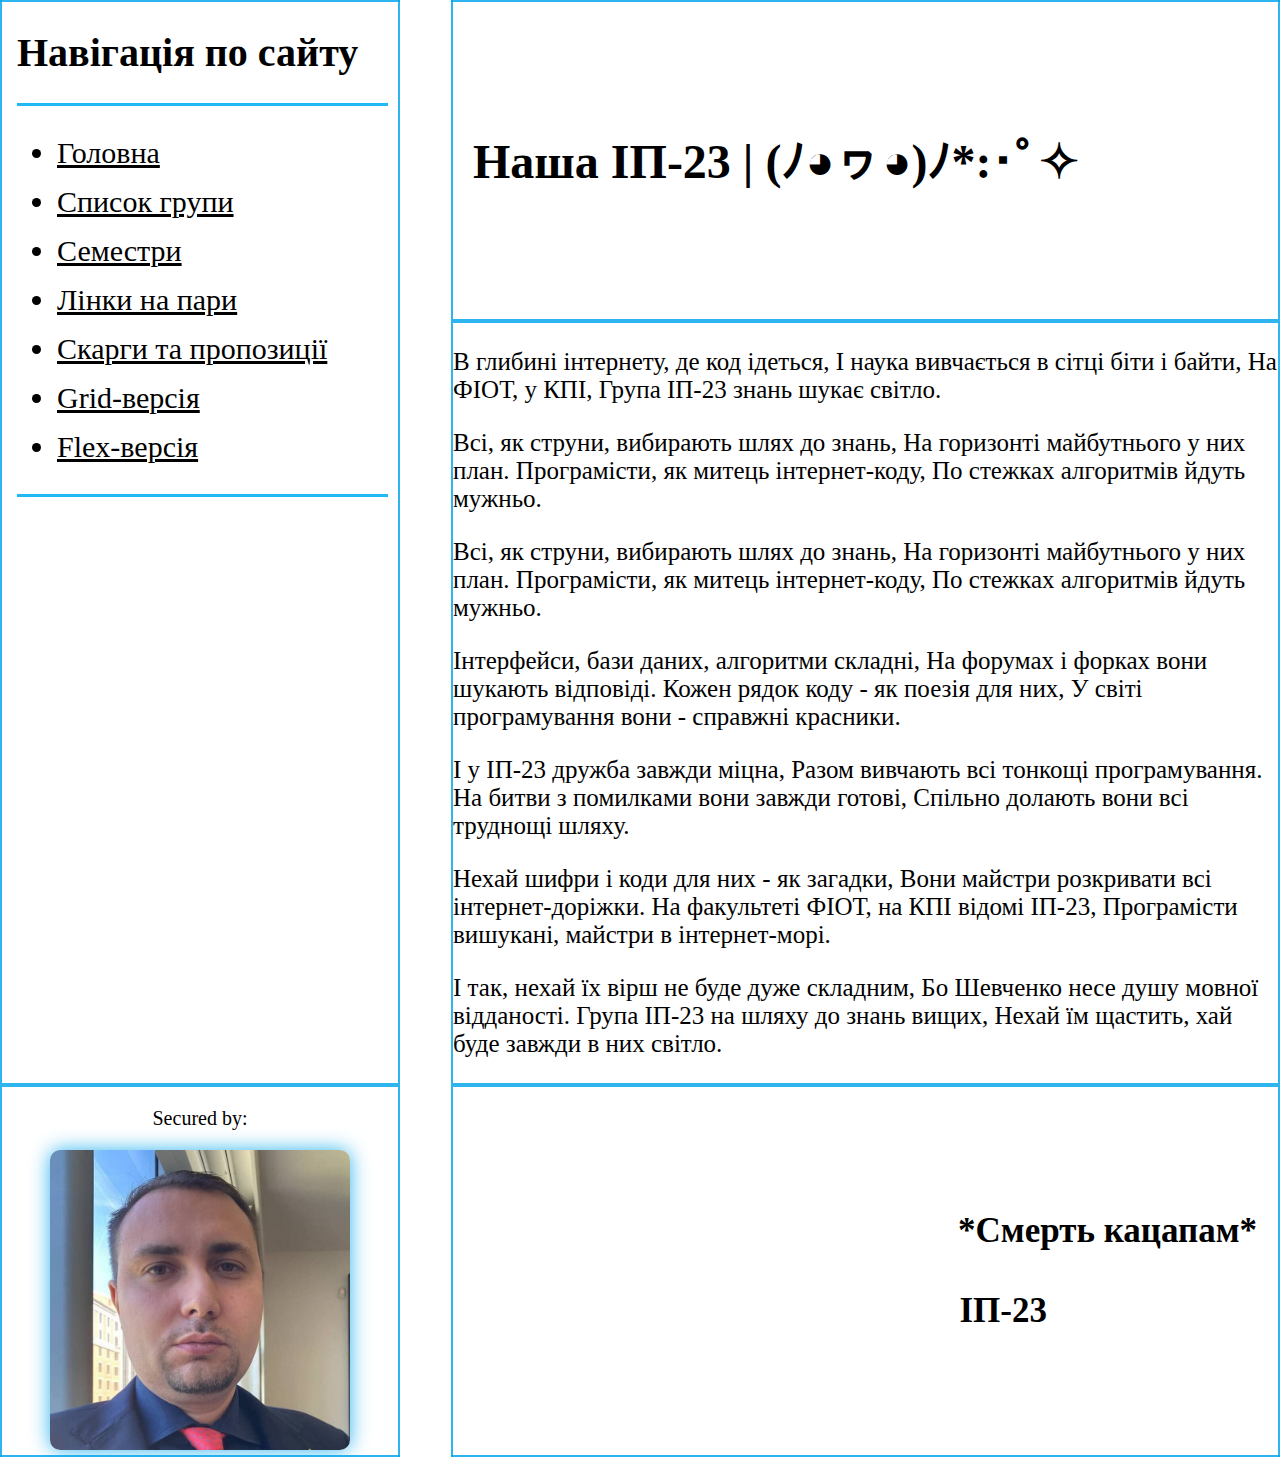
<file: index.html>
<!DOCTYPE html>
<html>
    <head>
        <meta charset="utf-8"/>
        <meta name="viewport" content="width:device-width, initial-scale:1.0"/>
        <link rel="stylesheet" href="t_style.css"/>
        <title>IP-23 Table site</title>
    </head>
    <body>
        <table class="design-table" style="border-collapse: collapse">
            <tbody>
                <tr>
                    <th class="column-content" rowspan="2">
                        <h1> Навігація по сайту </h1>  
                        <hr>    
                        <ul class="menu-list">
                            <li>
                                <a href="index.html">Головна</a>
                            </li>
                            <li>
                                <a href="t_grouplist.html">Список групи</a>
                            </li>
                            <li>
                                <a href="t_semesters.html">Семестри</a>
                            </li>
                            <li>
                                <a href="t_classeslinks.html">Лінки на пари</a>
                            </li>
                            <li>
                                <a href="t_cas.html">Скарги та пропозиції</a>
                            </li>
                            <li>
                                <a href="grid_index.html">Grid-версія</a>
                            </li>
                            <li>
                                <a href="flex_index.html">Flex-версія</a>
                            </li>                            
                        </ul>
                        <hr>
                    </th>
                    <th class="spacer" rowspan="3"></th>
                    <th class="upper-rectangle">
                        <!-- У елемента зафіксована висота, щоб коли в ліву колонку
                        додавалось більше вмісту, не збільшувався цей елемент. У 
                        таблиць інакше не можна. Я шукав методи, але нічого кращого
                        , на жаль, не знайшов.-->
                        <h1 class="x1-header">Наша ІП-23 | (ﾉ◕ヮ◕)ﾉ*:･ﾟ✧</h1>
                    </th>
                </tr>
                <tr class="big-row">
                    <td class="content">
                        <p> В глибині інтернету, де код ідеться,
                            І наука вивчається в сітці біти і байти,
                            На ФІОТ, у КПІ,
                            Група ІП-23 знань шукає світло.
                        </p>
                        <p>
                            Всі, як струни, вибирають шлях до знань,
                            На горизонті майбутнього у них план.
                            Програмісти, як митець інтернет-коду,
                            По стежках алгоритмів йдуть мужньо.
                        </p>  
                            Всі, як струни, вибирають шлях до знань,
                            На горизонті майбутнього у них план.
                            Програмісти, як митець інтернет-коду,
                            По стежках алгоритмів йдуть мужньо.
                        <p> 
                            Інтерфейси, бази даних, алгоритми складні,
                            На форумах і форках вони шукають відповіді.
                            Кожен рядок коду - як поезія для них,
                            У світі програмування вони - справжні красники.
                        </p>
                        <p>
                            І у ІП-23 дружба завжди міцна,
                            Разом вивчають всі тонкощі програмування.
                            На битви з помилками вони завжди готові,
                            Спільно долають вони всі труднощі шляху.
                        </p>
                        <p>
                            Нехай шифри і коди для них - як загадки,
                            Вони майстри розкривати всі інтернет-доріжки.
                            На факультеті ФІОТ, на КПІ відомі ІП-23,
                            Програмісти вишукані, майстри в інтернет-морі.
                        </p>
                        <p>
                            І так, нехай їх вірш не буде дуже складним,
                            Бо Шевченко несе душу мовної відданості.
                            Група ІП-23 на шляху до знань вищих,
                            Нехай їм щастить, хай буде завжди в них світло.
                        </p>
        
                    </td>
                </tr>
                <tr>
                    <td class="bottom-square">
                        <p>Secured by:</p>
                        <img src="budanov.jpg" alt="Кирило Буданов" width="300" height="300">
                    </td>
                    <td class="bottom-rectangle">
                        <p class="x2-footer"><strong>*Смерть кацапам*<br><br>ІП-23&nbsp;&nbsp;&nbsp;&nbsp;&nbsp;&nbsp;&nbsp;&nbsp;&nbsp;&nbsp;&nbsp;&nbsp;&nbsp;&nbsp;&nbsp;&nbsp;&nbsp;&nbsp;&nbsp;&nbsp;&nbsp;&nbsp;&nbsp;&nbsp;</strong></p>
                    </td>
                </tr>
            </tbody>
        </table>
    </body>
</html>
</file>
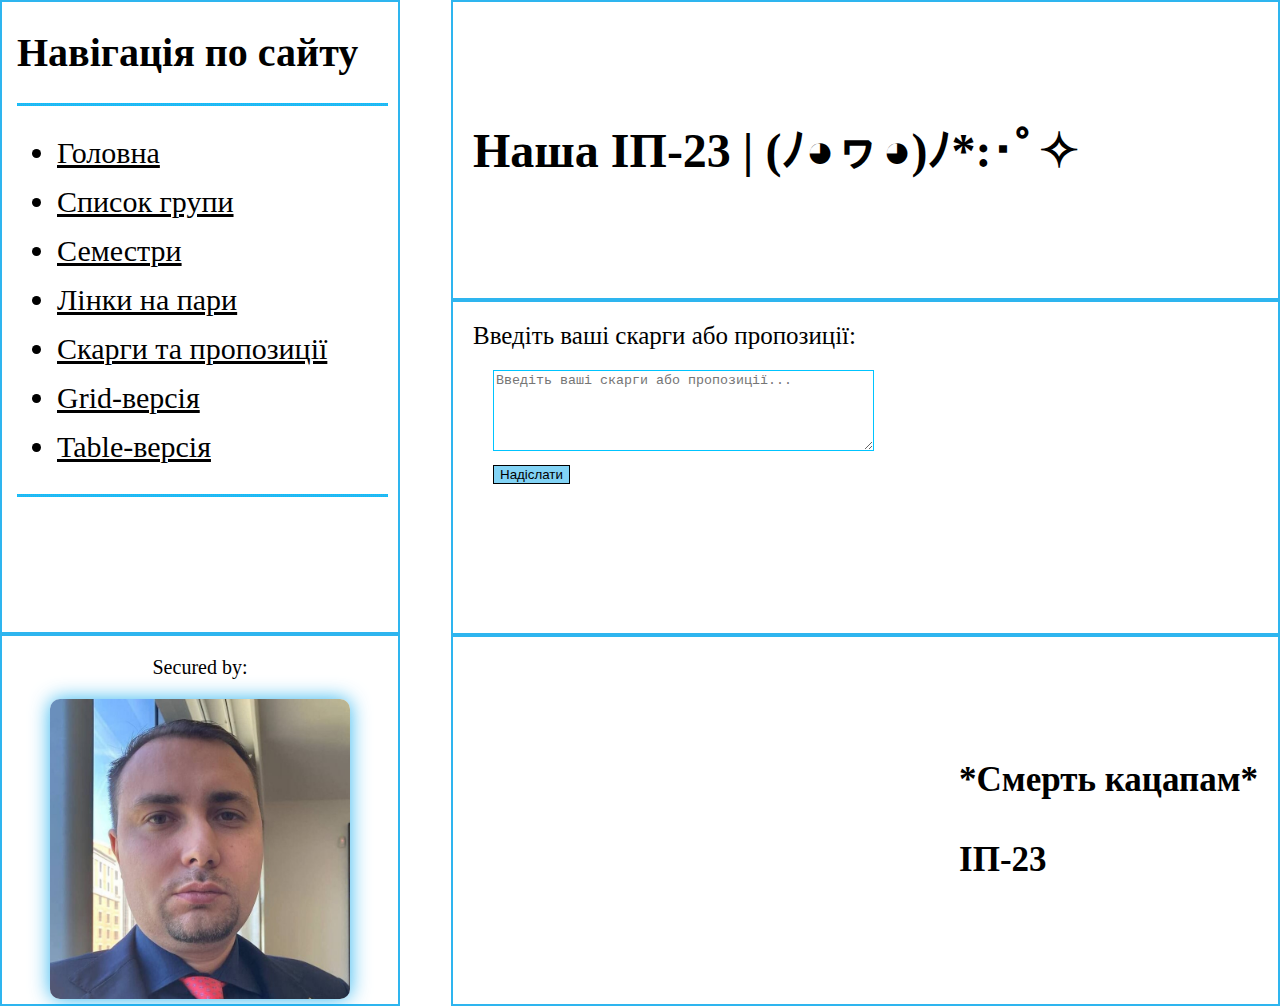
<file: flex_cas.html>
<!DOCTYPE html>
<html> 
    <head> 
        <meta charset="utf-8" />
        <meta name="viewport" content="width=device-width, initial-scale=1.0" />
        <link rel="stylesheet" href="flex_style.css">
        <title>IP-23 Flex Site</title>
    </head>


    <body>
        <div class="main-container">

            <div class="left-column">
                <div class="column-content">
                    <h1> Навігація по сайту </h1>  
                    <hr>    
                    <ul class="menu-list">
                        <li>
                            <a href="flex_index.html">Головна</a>
                        </li>
                        <li>
                            <a href="flex_grouplist.html">Список групи</a>
                        </li>
                        <li>
                            <a href="flex_semesters.html">Семестри</a>
                        </li>
                        <li>
                            <a href="flex_classeslinks.html">Лінки на пари</a>
                        </li>
                        <li>
                            <a href="flex_cas.html">Скарги та пропозиції</a>
                        </li>
                        <li>
                            <a href="grid_index.html">Grid-версія</a>
                        </li>
                        <li>
                            <a href="index.html">Table-версія</a>
                        </li>
                    </ul>
                    <hr>
                </div>

                <div class="bottom-square">
                    <p>Secured by:</p>
                    <img src="budanov.jpg" alt="Кирило Буданов" width="300" height="300">
                </div>
            </div>
            <div class="spacer"></div>
            
            <div class="right-column">
                <header class="upper-rectangle">
                    <h1 class="x1-header">Наша ІП-23 | (ﾉ◕ヮ◕)ﾉ*:･ﾟ✧</h1>
                </header>

                <main class="content">
                    <form class="cas-form">
                        <label for="cas">
                            Введіть ваші скарги або пропозиції: <br>
                            <textarea name="cas" id="cas" class="cas" cols="45" rows="5" placeholder="Введіть ваші скарги або пропозиції..."></textarea>
                        </label>
                        <br>
                        <input type="submit" value="Надіслати" class="submit">
                    </form>
                </main>

                <footer class="bottom-rectangle">
                    <p class="x2-footer"><strong>*Смерть кацапам* <br><br>ІП-23</strong></p>
                </footer>
            </div>
        </div>
    </body>
</html>
</file>
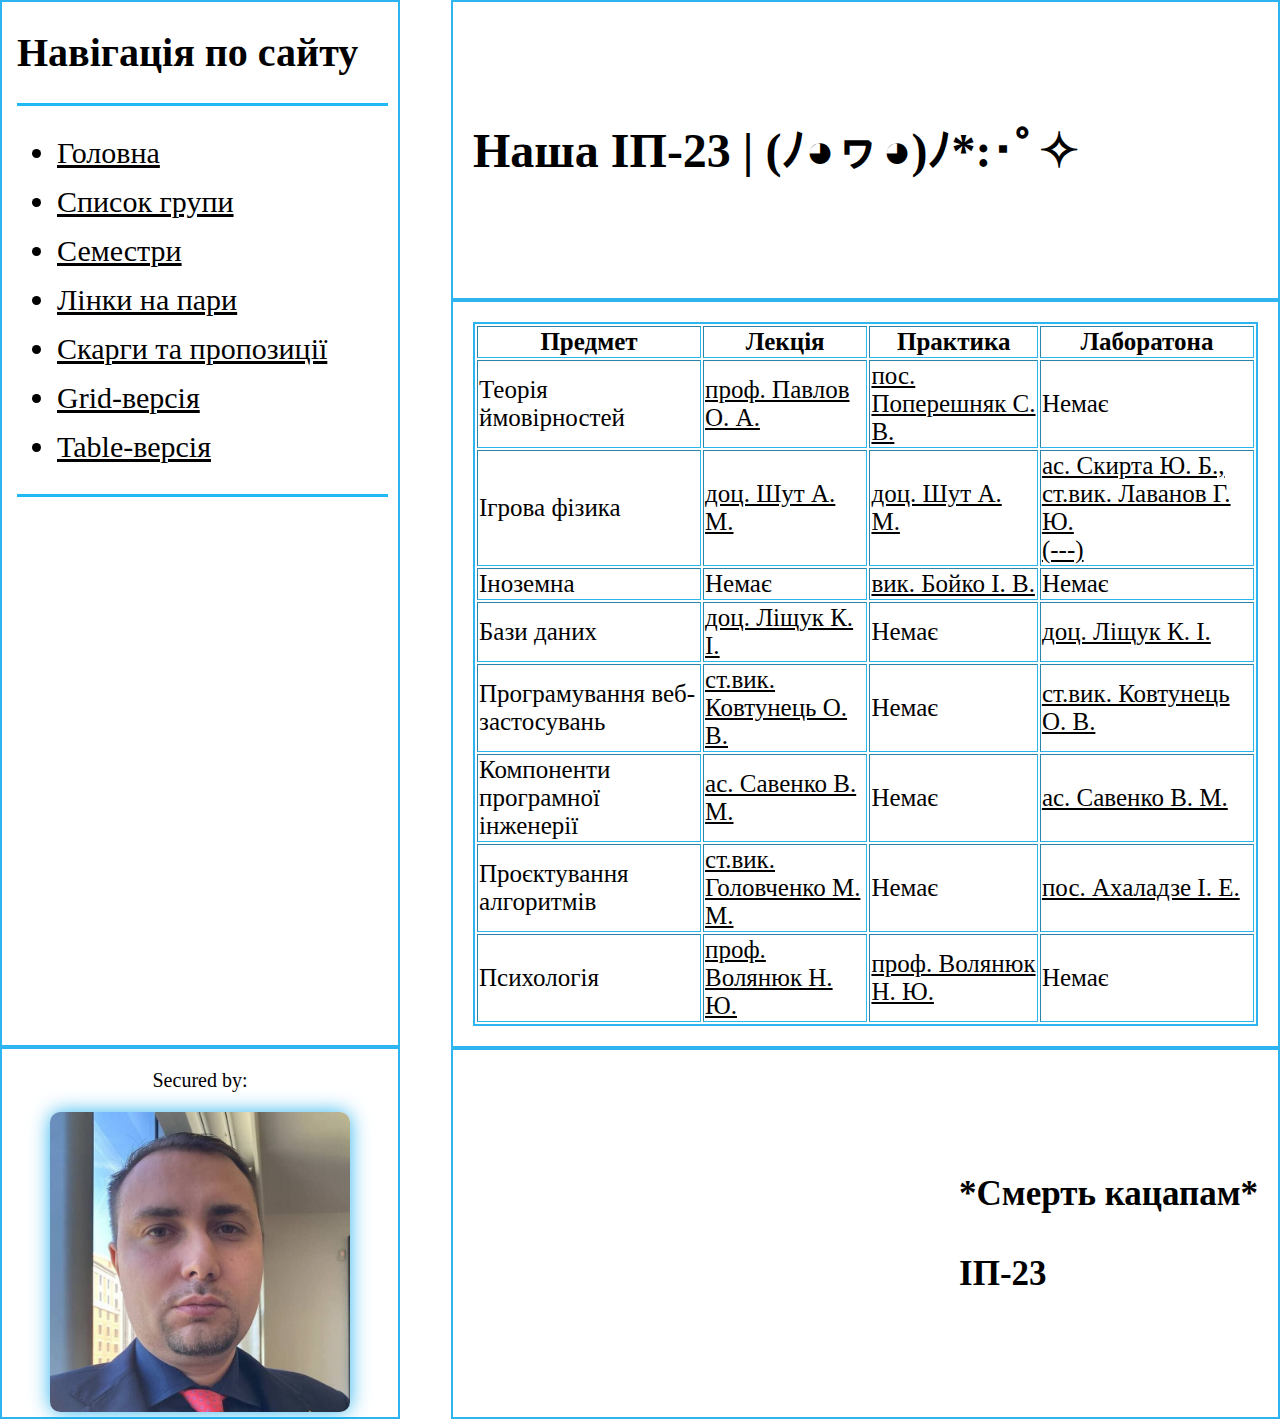
<file: flex_classeslinks.html>
<!DOCTYPE html>
<html> 
    <head> 
        <meta charset="utf-8" />
        <meta name="viewport" content="width=device-width, initial-scale=1.0" />
        <link rel="stylesheet" href="flex_style.css">
        <title>IP-23 Flex Site</title>
    </head>


    <body>
        <div class="main-container">
            <div class="left-column">
                <div class="column-content">
                    <h1> Навігація по сайту </h1>  
                    <hr>    
                    <ul class="menu-list">
                        <li>
                            <a href="flex_index.html">Головна</a>
                        </li>
                        <li>
                            <a href="flex_grouplist.html">Список групи</a>
                        </li>
                        <li>
                            <a href="flex_semesters.html">Семестри</a>
                        </li>
                        <li>
                            <a href="flex_classeslinks.html">Лінки на пари</a>
                        </li>
                        <li>
                            <a href="flex_cas.html">Скарги та пропозиції</a>
                        </li>
                        <li>
                            <a href="grid_index.html">Grid-версія</a>
                        </li>
                        <li>
                            <a href="index.html">Table-версія</a>
                        </li>
                    </ul>
                    <hr>
                </div>
    
                <div class="bottom-square">
                        <p>Secured by:</p>
                        <img src="budanov.jpg" alt="Кирило Буданов" width="300" height="300">
                </div>
            </div>

            <div class="spacer"></div>
            
            <div class="right-column">
                <header class="upper-rectangle">
                    <h1 class="x1-header">Наша ІП-23 | (ﾉ◕ヮ◕)ﾉ*:･ﾟ✧</h1>
                </header>

                <main class="content">
                    <table border="1" class="links-table">
                        <thead>
                            <tr>
                                <th>Предмет</th>
                                <th>Лекція</th>
                                <th>Практика</th>
                                <th>Лаборатона</th>
                            </tr>
                        </thead>
                        <tbody>
                            <tr>
                                <td>Теорія ймовірностей</td>
                                <td><a target="_blank" href="https://us04web.zoom.us/j/72705110691?pwd=MDd6K25ON1N0WVI3QXFyejVocHdIZz09">проф. Павлов О. А.</a></td>
                                <td><a target="_blank" href="https://us02web.zoom.us/j/89494336947?pwd=VlN0MDZrR1ZBOVpmM3Faek9kRkxvZz09">пос. Поперешняк С. В.</a></td>
                                <td>Немає</td>
                            </tr>
                            <tr>
                                <td>Ігрова фізика</td>
                                <td><a target="_blank" href="https://meet.google.com/fjg-sned-dna">доц. Шут А. М.</a></td>
                                <td><a target="_blank" href="https://meet.google.com/vxz-stym-gcr">доц. Шут А. М.</a></td>
                                <td><a target="_blank" href="">ас. Скирта Ю. Б., ст.вик. Лаванов Г. Ю.<br>(---)</a></td>
                            </tr>
                            <tr>
                                <td>Іноземна</td>
                                <td>Немає</td>
                                <td><a target="_blank" href="https://us04web.zoom.us/j/74293924008?pwd=dDlEVDhVR3U1U1d3L3lkTXVqOXpmdz09">вик. Бойко І. В.</a></td>
                                <td>Немає</td>
                            </tr>
                            <tr>
                                <td>Бази даних</td>
                                <td><a target="_blank" href="https://us02web.zoom.us/j/88615848041?pwd=ZmcybTFsbmdKNnpjY2lidldpNi9FZz09">доц. Ліщук К. І.</a></td>
                                <td>Немає</td>
                                <td><a target="_blank" href="https://us02web.zoom.us/j/83190186810?pwd=UGtibCtwUW1NVitlYVR1SC82SjNlZz09">доц. Ліщук К. І.</a></td>
                            </tr>
                            <tr>
                                <td>Програмування веб-застосувань</td>
                                <td><a target="_blank" href="https://us02web.zoom.us/j/5249202812?pwd=ci96MGpqNG1yU3B2aXdMbzcrWU1ndz09">ст.вик. Ковтунець О. В.</a></td>
                                <td>Немає</td>
                                <td><a target="_blank" href="">ст.вик. Ковтунець О. В.</a></td>
                            </tr>
                            <tr>
                                <td>Компоненти програмної інженерії</td>
                                <td><a target="_blank" href="https://meet.google.com/huq-snas-mda">ас. Савенко В. М.</a></td>
                                <td>Немає</td>
                                <td><a target="_blank" href="https://meet.google.com/hyp-huur-dmf">ас. Савенко В. М.</a></td>
                            </tr>
                            <tr>
                                <td>Проєктування алгоритмів</td>
                                <td><a target="_blank" href="https://us02web.zoom.us/j/83284356271?pwd=VmJ6R0h1ek00eFlUQ0tlUlRsODR2Zz09">ст.вик. Головченко М. М.</a></td>
                                <td>Немає</td>
                                <td><a target="_blank" href="https://us02web.zoom.us/j/83284356271?pwd=VmJ6R0h1ek00eFlUQ0tlUlRsODR2Zz09">пос. Ахаладзе І. Е.</a></td>
                            </tr>
                            <tr>
                                <td>Психологія</td>
                                <td><a target="_blank" href="https://us04web.zoom.us/j/6762396563?pwd=L1EvTmpFZHBSdkRHUjZyRG95SFl4QT09">проф. Волянюк Н. Ю.</a></td>
                                <td><a target="_blank" href="https://us04web.zoom.us/j/6762396563?pwd=L1EvTmpFZHBSdkRHUjZyRG95SFl4QT09">проф. Волянюк Н. Ю.</a></td>
                                <td>Немає</td>
                            </tr>



                        </tbody>
                    </table>
                </main>

                <footer class="bottom-rectangle">
                    <p class="x2-footer"><strong>*Смерть кацапам* <br><br> ІП-23</strong></p>
                    
                </footer>
            </div>
        </div>
    </body>
</html>
</file>
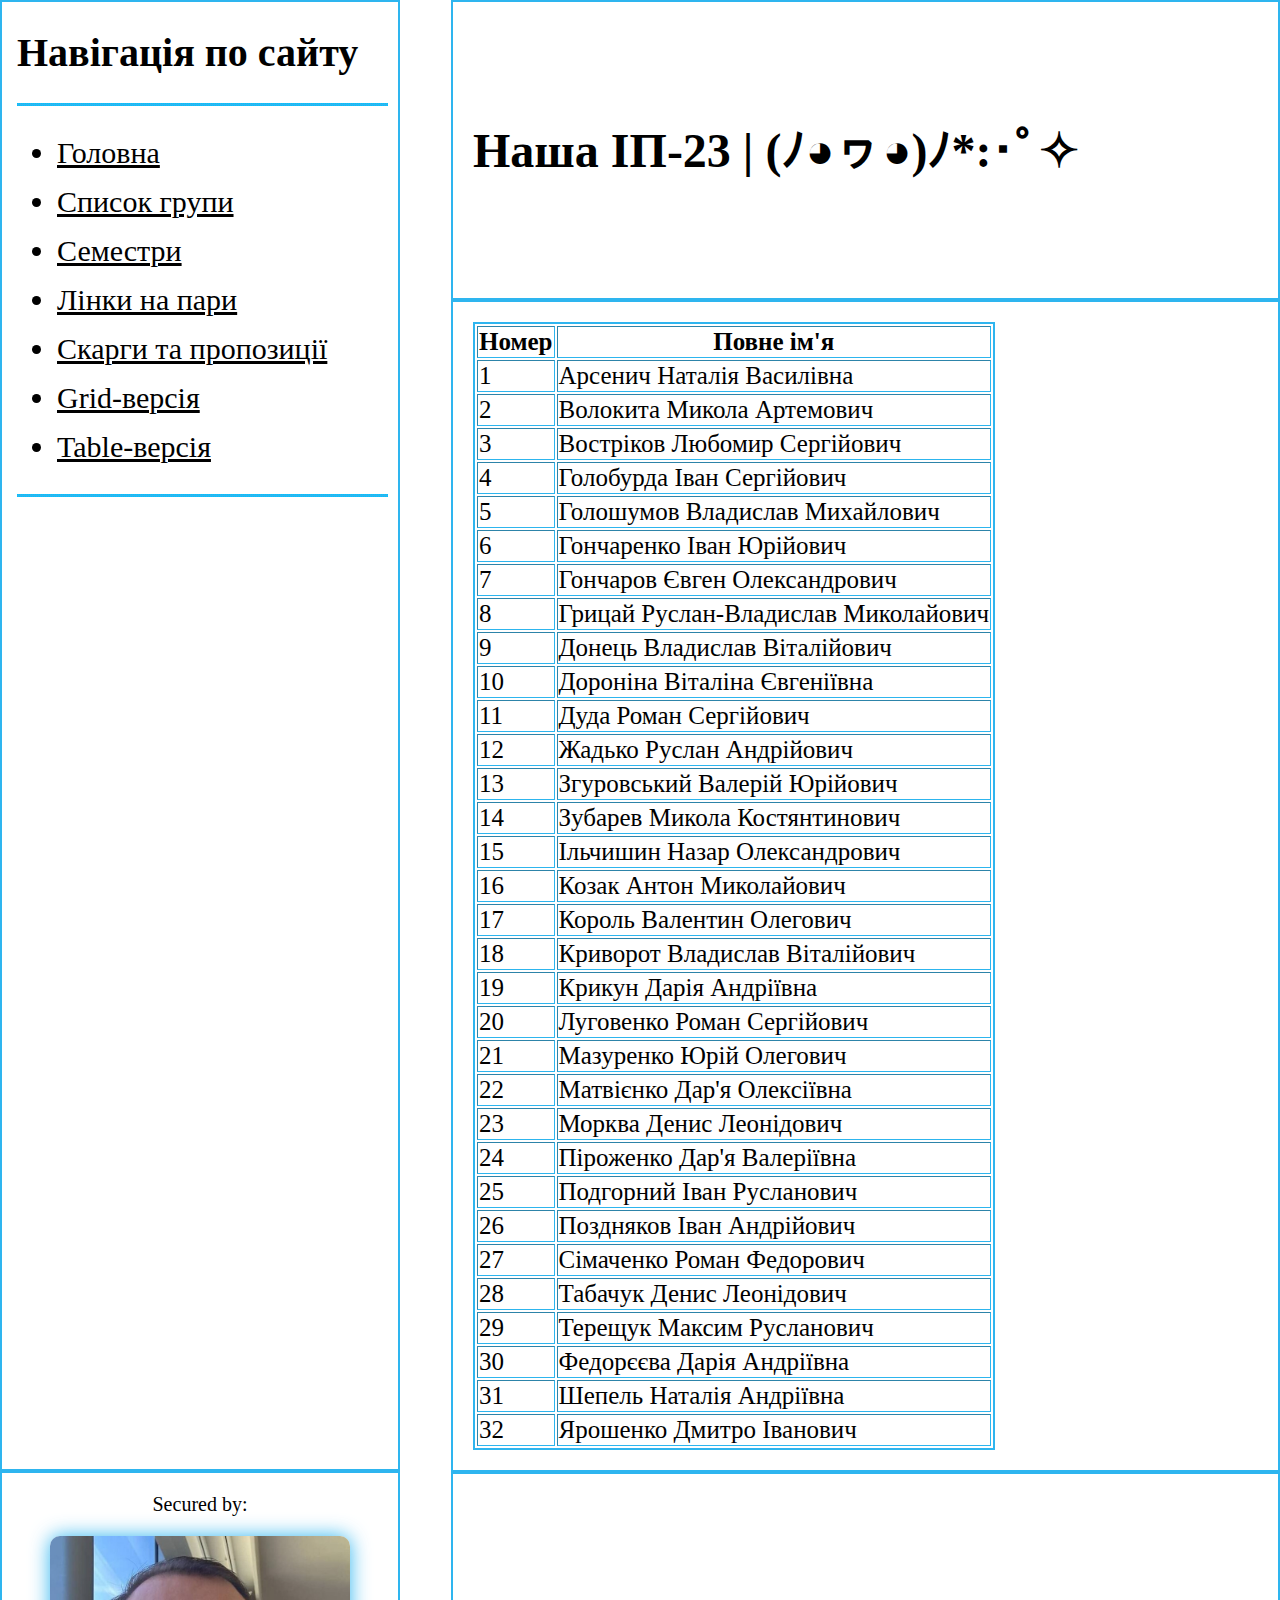
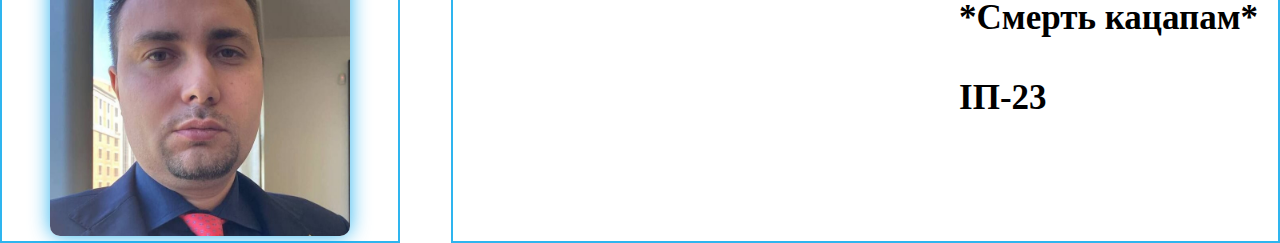
<file: flex_grouplist.html>
<!DOCTYPE html>
<html> 
    <head> 
        <meta charset="utf-8" />
        <meta name="viewport" content="width=device-width, initial-scale=1.0" />
        <link rel="stylesheet" href="flex_style.css">
        <title>IP-23 Flex Site</title>
    </head>

    <body>
        <div class="main-container">
          <div class="left-column">
            <div class="column-content">
              <h1> Навігація по сайту </h1>  
              <hr>    
              <ul class="menu-list">
                  <li>
                      <a href="flex_index.html">Головна</a>
                  </li>
                  <li>
                      <a href="flex_grouplist.html">Список групи</a>
                  </li>
                  <li>
                      <a href="flex_semesters.html">Семестри</a>
                  </li>
                  <li>
                      <a href="flex_classeslinks.html">Лінки на пари</a>
                  </li>
                  <li>
                      <a href="flex_cas.html">Скарги та пропозиції</a>
                  </li>
                  <li>
                      <a href="grid_index.html">Grid-версія</a>
                  </li>
                  <li>
                      <a href="index.html">Table-версія</a>
                  </li>
              </ul>
              <hr>
          </div>

            <div class="bottom-square">
                    <p>Secured by:</p>
                    <img src="budanov.jpg" alt="Кирило Буданов" width="300" height="300">
            </div>
        </div>

        <div class="spacer"></div>
            <div class="right-column">
              <header class="upper-rectangle">
                  <h1 class="x1-header">Наша ІП-23 | (ﾉ◕ヮ◕)ﾉ*:･ﾟ✧</h1>
              </header>

              <main class="content">
                  <table border="1" class="group-table">
                          <thead>
                            <tr>
                              <th>Номер</th>
                              <th>Повне ім'я</th>
                            </tr>
                          </thead>
                          <tbody>
                            <tr>
                              <td>1</td>
                              <td>Арсенич Наталія Василівна</td>
                            </tr>
                            <tr>
                              <td>2</td>
                              <td>Волокита Микола Артемович</td>
                            </tr>
                            <tr>
                              <td>3</td>
                              <td>Востріков Любомир Сергійович</td>
                            </tr>
                            <tr>
                              <td>4</td>
                              <td>Голобурда Іван Сергійович</td>
                            </tr>
                            <tr>
                              <td>5</td>
                              <td>Голошумов Владислав Михайлович</td>
                            </tr>
                            <tr>
                              <td>6</td>
                              <td>Гончаренко Іван Юрійович</td>
                            </tr>
                            <tr>
                              <td>7</td>
                              <td>Гончаров Євген Олександрович</td>
                            </tr>
                            <tr>
                              <td>8</td>
                              <td>Грицай Руслан-Владислав Миколайович</td>
                            </tr>
                            <tr>
                              <td>9</td>
                              <td>Донець Владислав Віталійович</td>
                            </tr>
                            <tr>
                              <td>10</td>
                              <td>Дороніна Віталіна Євгеніївна</td>
                            </tr>
                            <tr>
                              <td>11</td>
                              <td>Дуда Роман Сергійович</td>
                            </tr>
                            <tr>
                              <td>12</td>
                              <td>Жадько Руслан Андрійович</td>
                            </tr>
                            <tr>
                              <td>13</td>
                              <td>Згуровський Валерій Юрійович</td>
                            </tr>
                            <tr>
                              <td>14</td>
                              <td>Зубарев Микола Костянтинович</td>
                            </tr>
                            <tr>
                              <td>15</td>
                              <td>Ільчишин Назар Олександрович</td>
                            </tr>
                            <tr>
                              <td>16</td>
                              <td>Козак Антон Миколайович</td>
                            </tr>
                            <tr>
                              <td>17</td>
                              <td>Король Валентин Олегович</td>
                            </tr>
                            <tr>
                              <td>18</td>
                              <td>Криворот Владислав Віталійович</td>
                            </tr>
                            <tr>
                              <td>19</td>
                              <td>Крикун Дарія Андріївна</td>
                            </tr>
                            <tr>
                              <td>20</td>
                              <td>Луговенко Роман Сергійович</td>
                            </tr>
                            <tr>
                              <td>21</td>
                              <td>Мазуренко Юрій Олегович</td>
                            </tr>
                            <tr>
                              <td>22</td>
                              <td>Матвієнко Дар'я Олексіївна</td>
                            </tr>
                            <tr>
                              <td>23</td>
                              <td>Морква Денис Леонідович</td>
                            </tr>
                            <tr>
                              <td>24</td>
                              <td>Піроженко Дар'я Валеріївна</td>
                            </tr>
                            <tr>
                              <td>25</td>
                              <td>Подгорний Іван Русланович</td>
                            </tr>
                            <tr>
                              <td>26</td>
                              <td>Поздняков Іван Андрійович</td>
                            </tr>
                            <tr>
                              <td>27</td>
                              <td>Сімаченко Роман Федорович</td>
                            </tr>
                            <tr>
                              <td>28</td>
                              <td>Табачук Денис Леонідович</td>
                            </tr>
                            <tr>
                              <td>29</td>
                              <td>Терещук Максим Русланович</td>
                            </tr>
                            <tr>
                              <td>30</td>
                              <td>Федорєєва Дарія Андріївна</td>
                            </tr>
                            <tr>
                              <td>31</td>
                              <td>Шепель Наталія Андріївна</td>
                            </tr>
                            <tr>
                              <td>32</td>
                              <td>Ярошенко Дмитро Іванович</td>
                            </tr>
                          </tbody>
                        </table>
              </main>

              <footer class="bottom-rectangle">
                  <p class="x2-footer"><strong>*Смерть кацапам* <br><br> ІП-23</strong></p>
              </footer>
            </div>
        </div>
    </body>
</html>
</file>
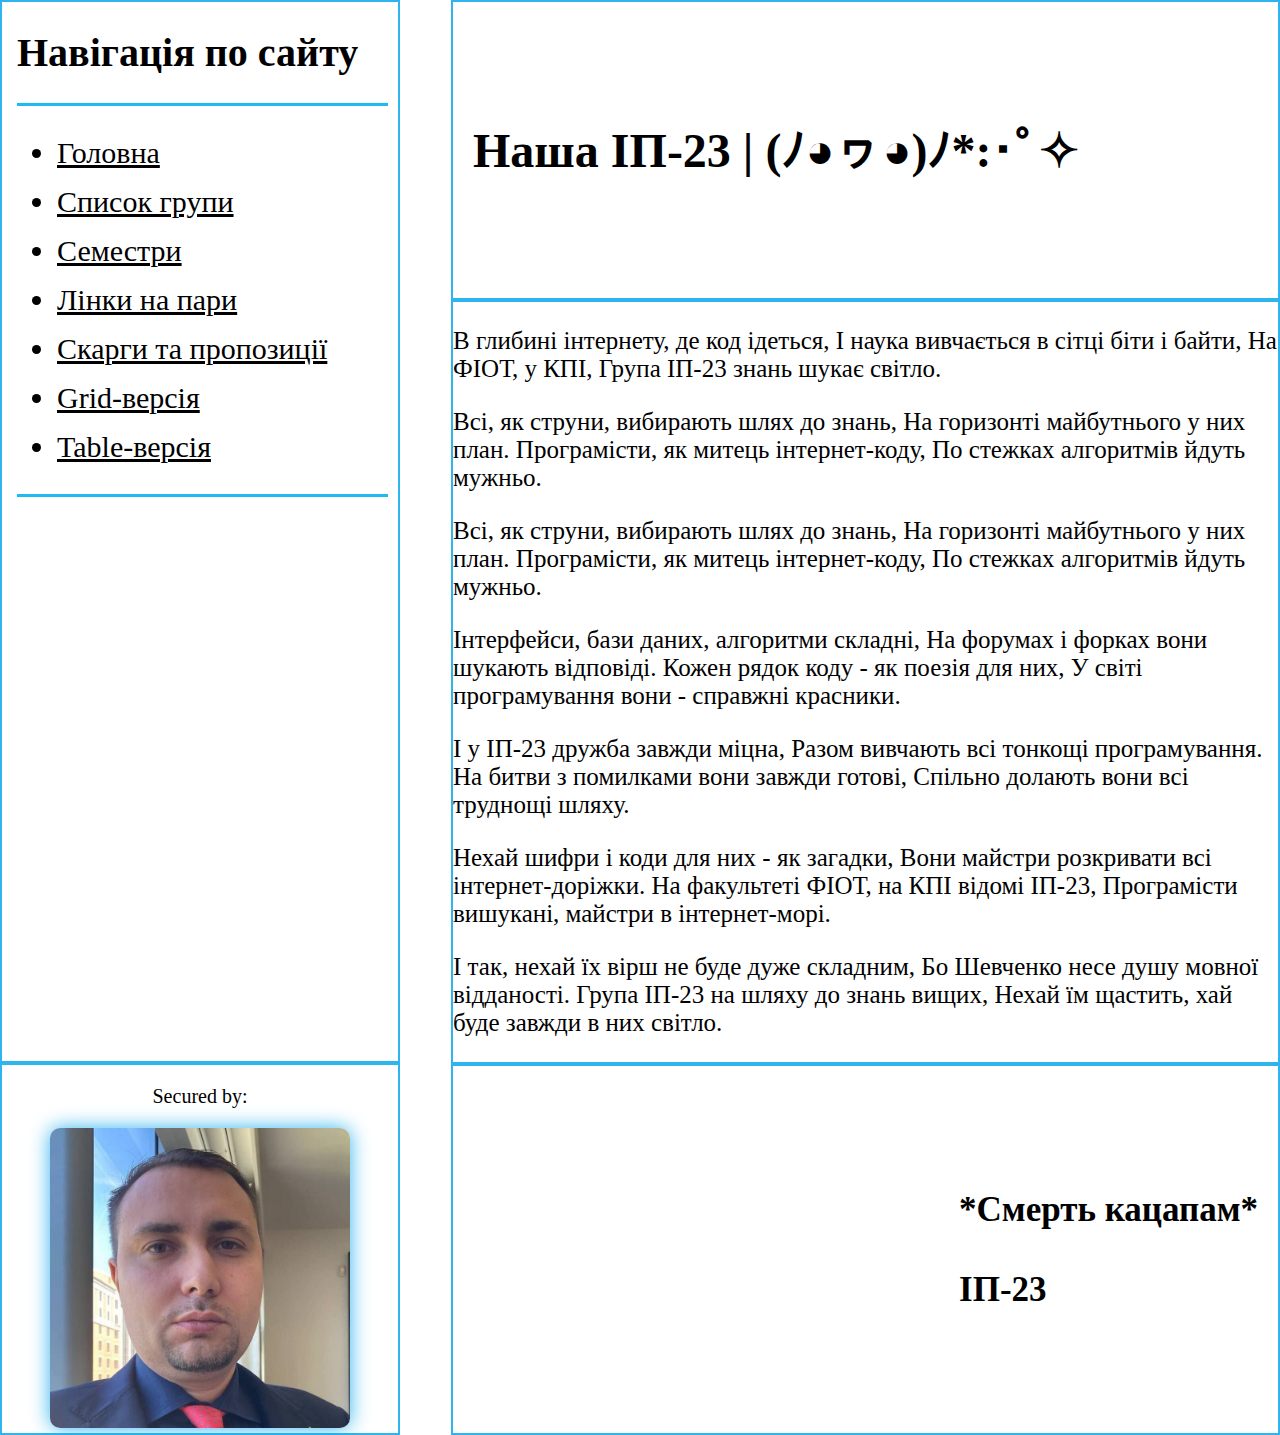
<file: flex_index.html>
<!DOCTYPE html>
<html> 
    <head> 
        <meta charset="utf-8" />
        <meta name="viewport" content="width=device-width, initial-scale=1.0" />
        <link rel="stylesheet" href="flex_style.css">
        <title>IP-23 Flex Site</title>
    </head>
    <body>
        <div class="main-container">
            <div class="left-column">
                <div class="column-content">
                    <h1> Навігація по сайту </h1>  
                    <hr>    
                    <ul class="menu-list">
                        <li>
                            <a href="flex_index.html">Головна</a>
                        </li>
                        <li>
                            <a href="flex_grouplist.html">Список групи</a>
                        </li>
                        <li>
                            <a href="flex_semesters.html">Семестри</a>
                        </li>
                        <li>
                            <a href="flex_classeslinks.html">Лінки на пари</a>
                        </li>
                        <li>
                            <a href="flex_cas.html">Скарги та пропозиції</a>
                        </li>
                        <li>
                            <a href="grid_index.html">Grid-версія</a>
                        </li>
                        <li>
                            <a href="index.html">Table-версія</a>
                        </li>
                    </ul>
                    <hr>
                </div>
    
                <div class="bottom-square">
                        <p>Secured by:</p>
                        <img src="budanov.jpg" alt="Кирило Буданов" width="300" height="300">
                </div>
            </div>

            <div class="spacer"></div>

            <div class="right-column">
                <header class="upper-rectangle">
                    <h1 class="x1-header">Наша ІП-23 | (ﾉ◕ヮ◕)ﾉ*:･ﾟ✧</h1>
                </header>
    
                <main class="content">
                    <p> В глибині інтернету, де код ідеться,
                        І наука вивчається в сітці біти і байти,
                        На ФІОТ, у КПІ,
                        Група ІП-23 знань шукає світло.
                    </p>
                    <p>
                        Всі, як струни, вибирають шлях до знань,
                        На горизонті майбутнього у них план.
                        Програмісти, як митець інтернет-коду,
                        По стежках алгоритмів йдуть мужньо.
                    </p>  
                        Всі, як струни, вибирають шлях до знань,
                        На горизонті майбутнього у них план.
                        Програмісти, як митець інтернет-коду,
                        По стежках алгоритмів йдуть мужньо.
                    <p> 
                        Інтерфейси, бази даних, алгоритми складні,
                        На форумах і форках вони шукають відповіді.
                        Кожен рядок коду - як поезія для них,
                        У світі програмування вони - справжні красники.
                    </p>
                    <p>
                        І у ІП-23 дружба завжди міцна,
                        Разом вивчають всі тонкощі програмування.
                        На битви з помилками вони завжди готові,
                        Спільно долають вони всі труднощі шляху.
                    </p>
                    <p>
                        Нехай шифри і коди для них - як загадки,
                        Вони майстри розкривати всі інтернет-доріжки.
                        На факультеті ФІОТ, на КПІ відомі ІП-23,
                        Програмісти вишукані, майстри в інтернет-морі.
                    </p>
                    <p>
                        І так, нехай їх вірш не буде дуже складним,
                        Бо Шевченко несе душу мовної відданості.
                        Група ІП-23 на шляху до знань вищих,
                        Нехай їм щастить, хай буде завжди в них світло.
                    </p>
    
                </main>
    
                <footer class="bottom-rectangle">
                    <p class="x2-footer"><strong>*Смерть кацапам* <br><br> ІП-23</strong></p>
                    
                </footer>
            </div>


        </div>
    </body>
</html>
</file>
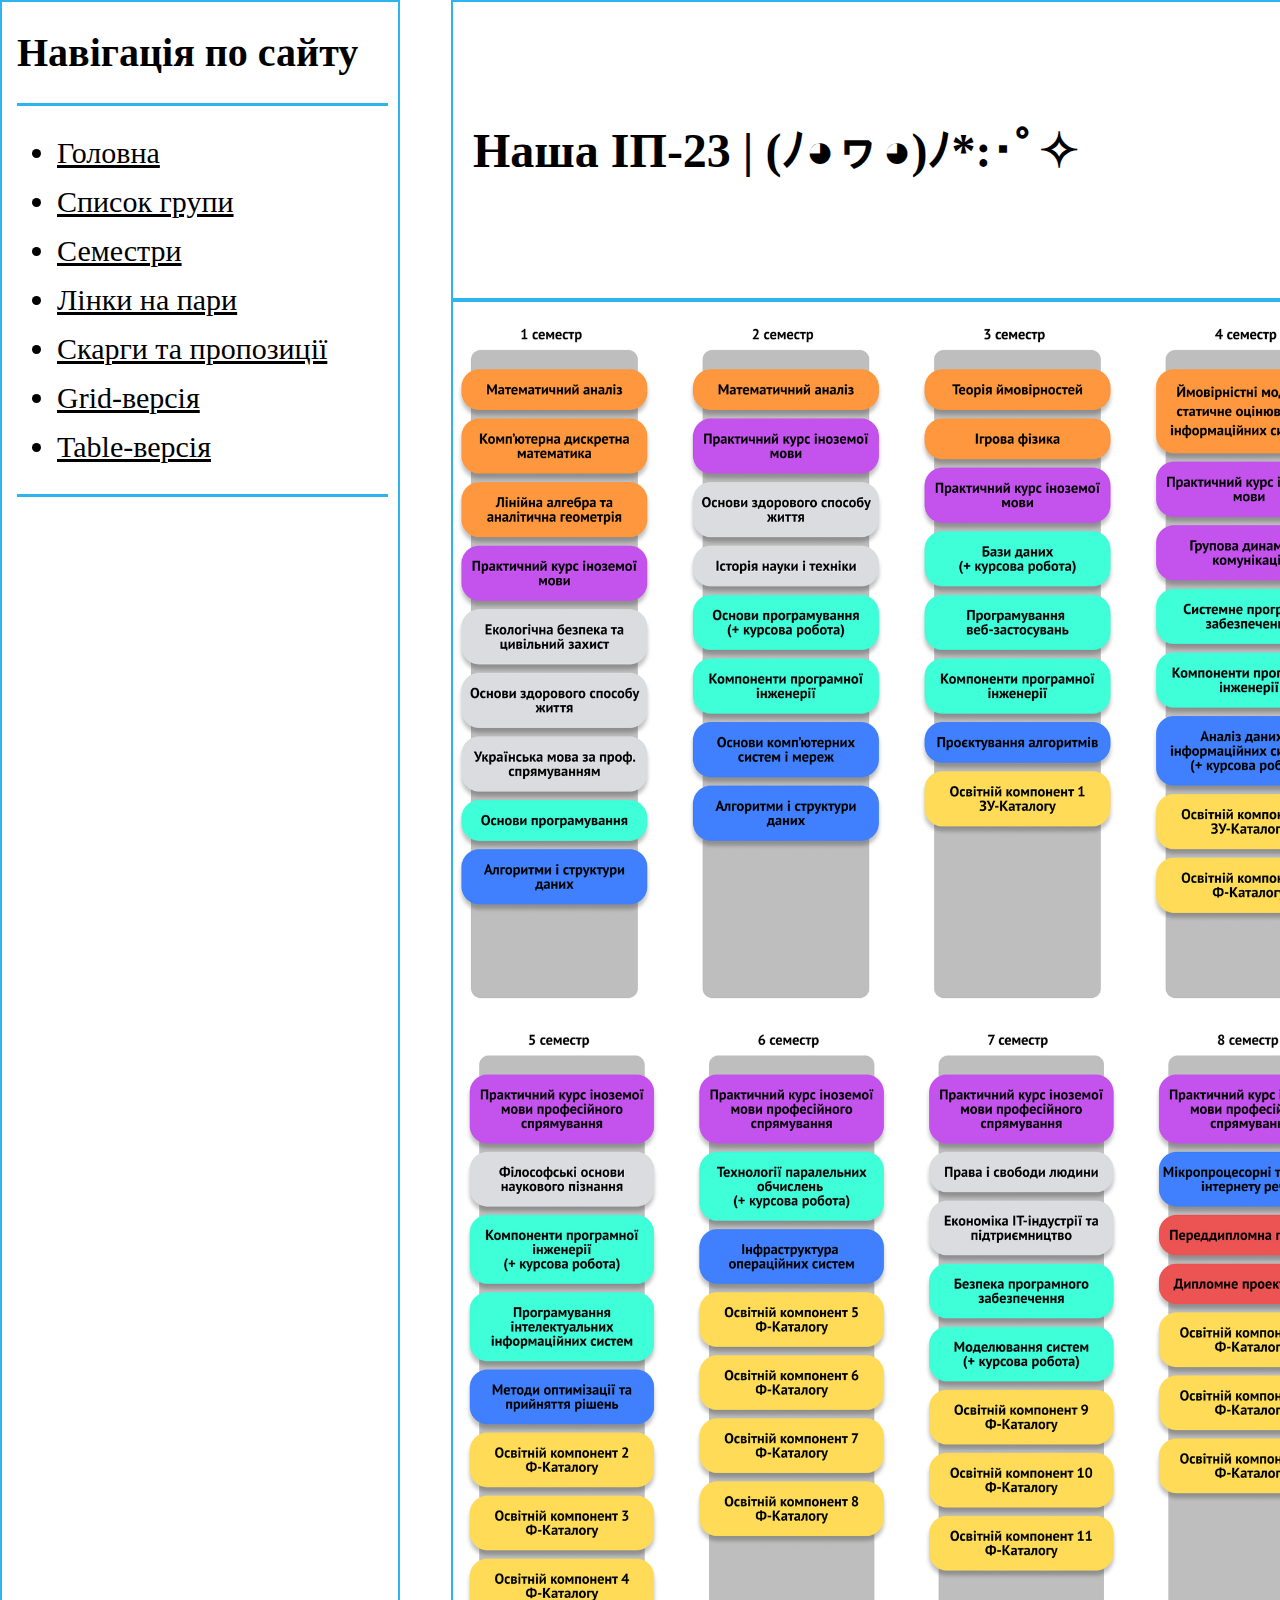
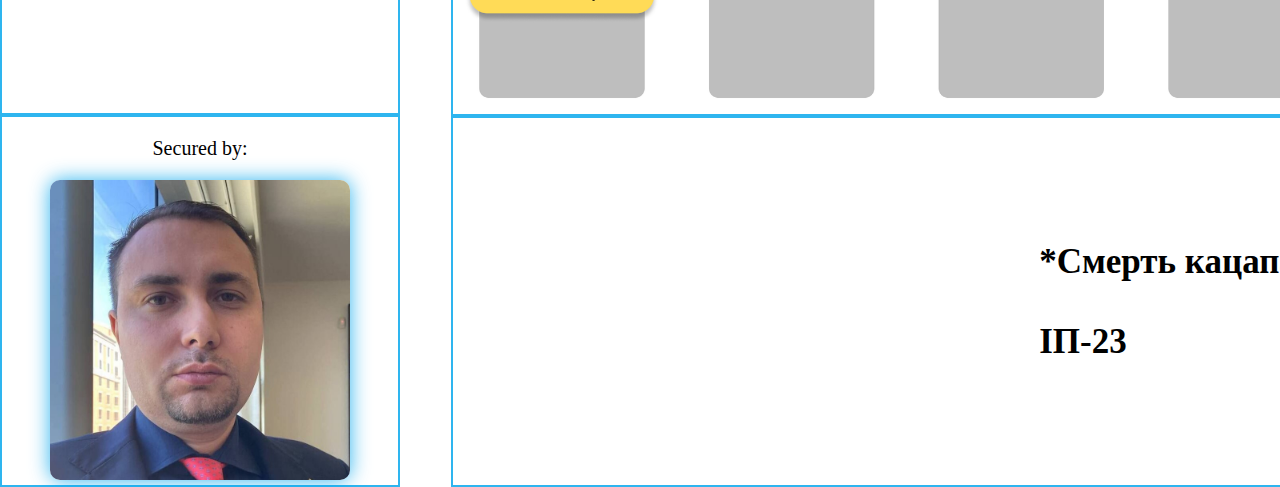
<file: flex_semesters.html>
<!DOCTYPE html>
<html> 
    <head> 
        <meta charset="utf-8" />
        <meta name="viewport" content="width=device-width, initial-scale=1.0" />
        <link rel="stylesheet" href="flex_style.css">
        <title>IP-23 Flex Site</title>
    </head>
    <body>
        <div class="main-container">
            <div class="left-column">
                <div class="column-content">
                    <h1> Навігація по сайту </h1>  
                    <hr>    
                    <ul class="menu-list">
                        <li>
                            <a href="flex_index.html">Головна</a>
                        </li>
                        <li>
                            <a href="flex_grouplist.html">Список групи</a>
                        </li>
                        <li>
                            <a href="flex_semesters.html">Семестри</a>
                        </li>
                        <li>
                            <a href="flex_classeslinks.html">Лінки на пари</a>
                        </li>
                        <li>
                            <a href="flex_cas.html">Скарги та пропозиції</a>
                        </li>
                        <li>
                            <a href="grid_index.html">Grid-версія</a>
                        </li>
                        <li>
                            <a href="index.html">Table-версія</a>
                        </li>
                    </ul>
                    <hr>
                </div>
    
                <div class="bottom-square">
                        <p>Secured by:</p>
                        <img src="budanov.jpg" alt="Кирило Буданов" width="300" height="300">
                </div>
            </div>

            <div class="spacer"></div>

            <div class="right-column">
                <header class="upper-rectangle">
                    <h1 class="x1-header">Наша ІП-23 | (ﾉ◕ヮ◕)ﾉ*:･ﾟ✧</h1>
                </header>

                <main class="content">
                    <img src="1-4 semesters.png" alt="1-4 Семестри" height="700">
                    <img src="5-6 semesters.png" alt="5-6 Семестри" height="700">
                </main>

                <footer class="bottom-rectangle">
                    <p class="x2-footer"><strong>*Смерть кацапам* <br><br> ІП-23</strong></p>
                    
                </footer>
            </div>
        </div>
    </body>
</html>
</file>
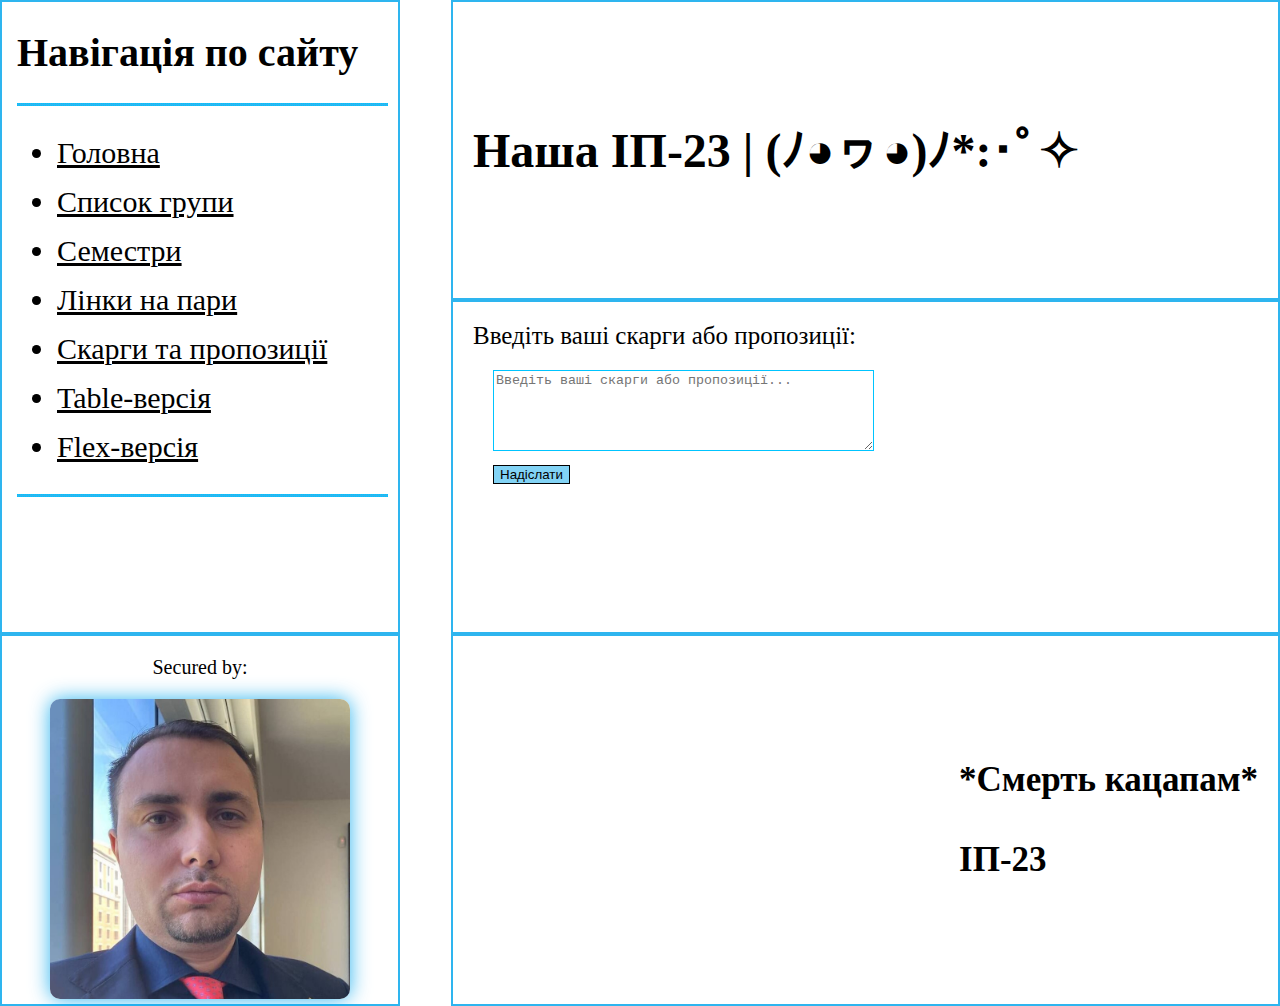
<file: grid_cas.html>
<!DOCTYPE html>
<html> 
    <head> 
        <meta charset="utf-8" />
        <meta name="viewport" content="width=device-width, initial-scale=1.0" />
        <link rel="stylesheet" href="grid_styles.css">
        <title>IP-23 Grid Site</title>
    </head>


    <body>
        <div class="main-container">
            <div class="column-content">
                <h1> Навігація по сайту </h1>  
                <hr>    
                <ul class="menu-list">
                    <li>
                        <a href="grid_index.html">Головна</a>
                    </li>
                    <li>
                        <a href="grid_grouplist.html">Список групи</a>
                    </li>
                    <li>
                        <a href="grid_semesters.html">Семестри</a>
                    </li>
                    <li>
                        <a href="grid_classeslinks.html">Лінки на пари</a>
                    </li>
                    <li>
                        <a href="grid_cas.html">Скарги та пропозиції</a>
                    </li>
                    <li>
                        <a href="index.html">Table-версія</a>
                    </li>
                    <li>
                        <a href="flex_index.html">Flex-версія</a>
                    </li>
                </ul>
                <hr>
            </div>

            <div class="bottom-square">
                <p>Secured by:</p>
                <img src="budanov.jpg" alt="Кирило Буданов" width="300" height="300">
            </div>
            
            <header class="upper-rectangle">
                <h1 class="x1-header">Наша ІП-23 | (ﾉ◕ヮ◕)ﾉ*:･ﾟ✧</h1>
            </header>

            <main class="content">
                <form class="cas-form">
                    <label for="cas">
                        Введіть ваші скарги або пропозиції: <br>
                        <textarea name="cas" id="cas" class="cas" cols="45" rows="5" placeholder="Введіть ваші скарги або пропозиції..."></textarea>
                    </label>
                    <br>
                    <input type="submit" value="Надіслати" class="submit">
                </form>
            </main>

            <footer class="bottom-rectangle">
                <p class="x2-footer"><strong>*Смерть кацапам* <br><br>ІП-23</strong></p>
            </footer>

        </div>
    </body>
</html>
</file>
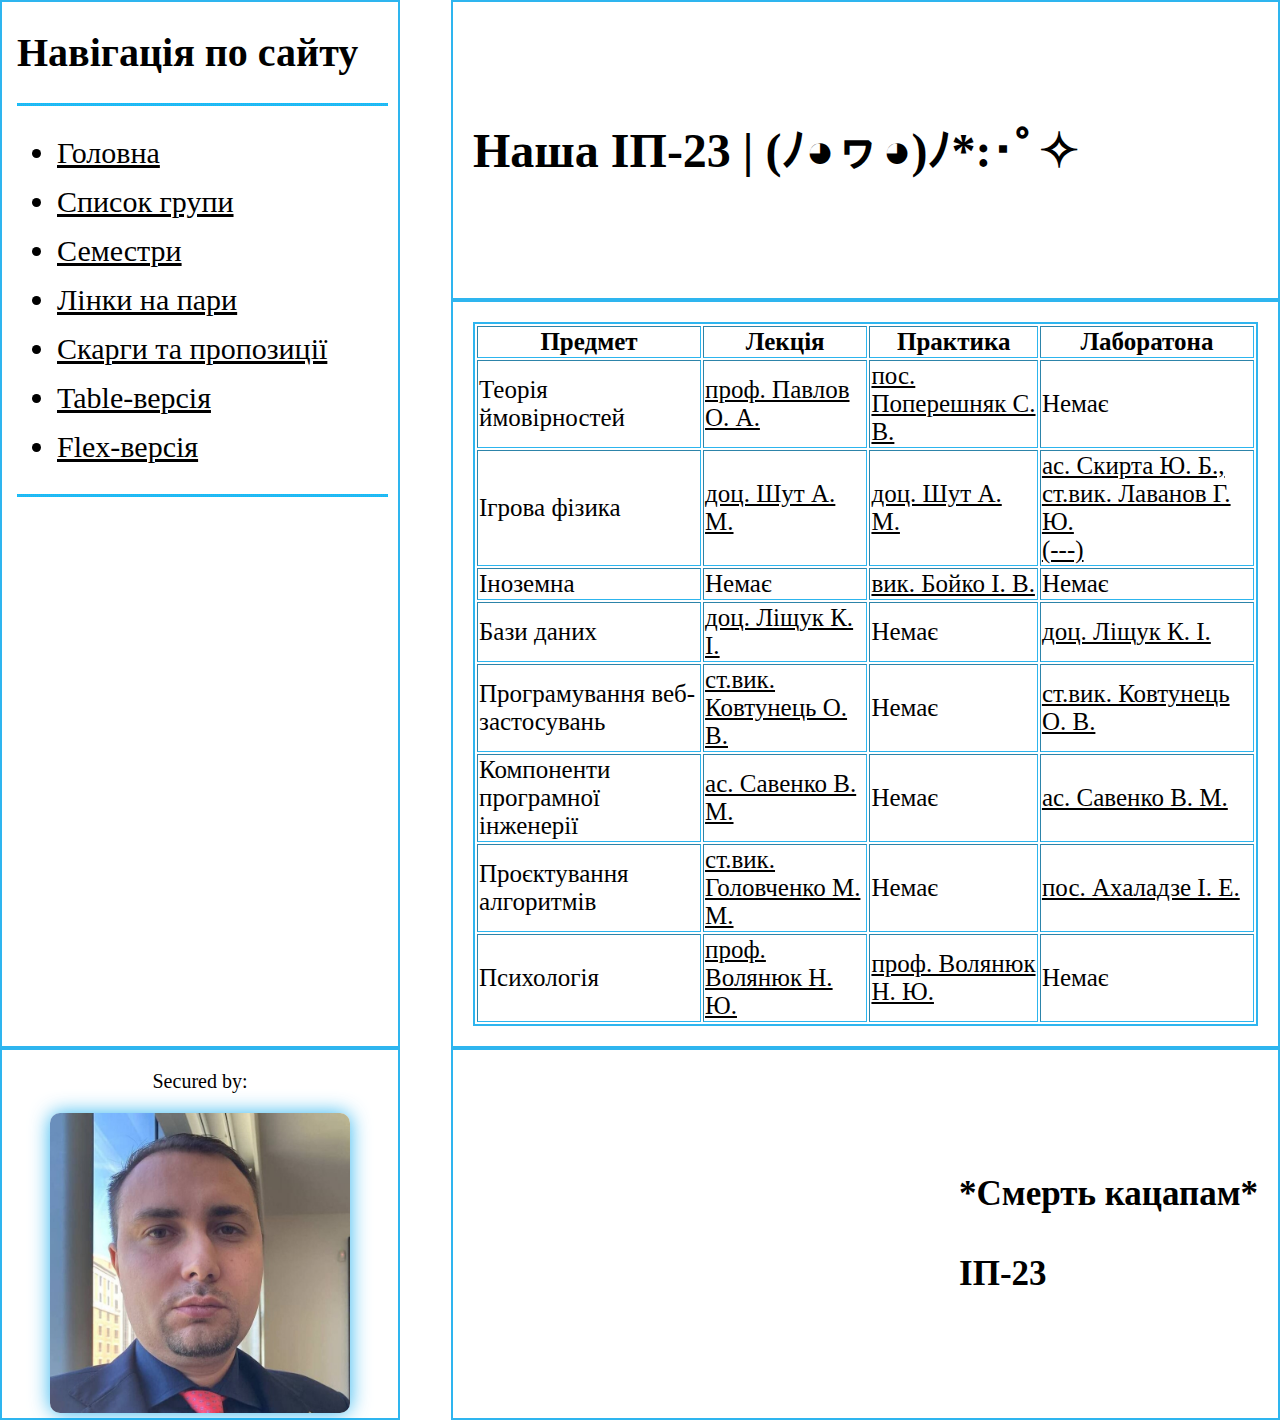
<file: grid_classeslinks.html>
<!DOCTYPE html>
<html> 
    <head> 
        <meta charset="utf-8" />
        <meta name="viewport" content="width=device-width, initial-scale=1.0" />
        <link rel="stylesheet" href="grid_styles.css">
        <title>IP-23 Grid Site</title>
    </head>
    <body>
        <div class="main-container">
            <div class="column-content">
                <h1> Навігація по сайту </h1>  
                <hr>    
                <ul class="menu-list">
                    <li>
                        <a href="grid_index.html">Головна</a>
                    </li>
                    <li>
                        <a href="grid_grouplist.html">Список групи</a>
                    </li>
                    <li>
                        <a href="grid_semesters.html">Семестри</a>
                    </li>
                    <li>
                        <a href="grid_classeslinks.html">Лінки на пари</a>
                    </li>
                    <li>
                        <a href="grid_cas.html">Скарги та пропозиції</a>
                    </li>
                    <li>
                        <a href="index.html">Table-версія</a>
                    </li>
                    <li>
                        <a href="flex_index.html">Flex-версія</a>
                    </li>
                </ul>
                <hr>
            </div>

            <div class="bottom-square">
                <p>Secured by:</p>
                <img src="budanov.jpg" alt="Кирило Буданов" width="300" height="300">
            </div>
            
            <header class="upper-rectangle">
                <h1 class="x1-header">Наша ІП-23 | (ﾉ◕ヮ◕)ﾉ*:･ﾟ✧</h1>
            </header>

            <main class="content">
                <table border="1" class="links-table">
                    <thead>
                        <tr>
                            <th>Предмет</th>
                            <th>Лекція</th>
                            <th>Практика</th>
                            <th>Лаборатона</th>
                        </tr>
                    </thead>
                    <tbody>
                        <tr>
                            <td>Теорія ймовірностей</td>
                            <td><a target="_blank" href="https://us04web.zoom.us/j/72705110691?pwd=MDd6K25ON1N0WVI3QXFyejVocHdIZz09">проф. Павлов О. А.</a></td>
                            <td><a target="_blank" href="https://us02web.zoom.us/j/89494336947?pwd=VlN0MDZrR1ZBOVpmM3Faek9kRkxvZz09">пос. Поперешняк С. В.</a></td>
                            <td>Немає</td>
                        </tr>
                        <tr>
                            <td>Ігрова фізика</td>
                            <td><a target="_blank" href="https://meet.google.com/fjg-sned-dna">доц. Шут А. М.</a></td>
                            <td><a target="_blank" href="https://meet.google.com/vxz-stym-gcr">доц. Шут А. М.</a></td>
                            <td><a target="_blank" href="">ас. Скирта Ю. Б., ст.вик. Лаванов Г. Ю.<br>(---)</a></td>
                        </tr>
                        <tr>
                            <td>Іноземна</td>
                            <td>Немає</td>
                            <td><a target="_blank" href="https://us04web.zoom.us/j/74293924008?pwd=dDlEVDhVR3U1U1d3L3lkTXVqOXpmdz09">вик. Бойко І. В.</a></td>
                            <td>Немає</td>
                        </tr>
                        <tr>
                            <td>Бази даних</td>
                            <td><a target="_blank" href="https://us02web.zoom.us/j/88615848041?pwd=ZmcybTFsbmdKNnpjY2lidldpNi9FZz09">доц. Ліщук К. І.</a></td>
                            <td>Немає</td>
                            <td><a target="_blank" href="https://us02web.zoom.us/j/83190186810?pwd=UGtibCtwUW1NVitlYVR1SC82SjNlZz09">доц. Ліщук К. І.</a></td>
                        </tr>
                        <tr>
                            <td>Програмування веб-застосувань</td>
                            <td><a target="_blank" href="https://us02web.zoom.us/j/5249202812?pwd=ci96MGpqNG1yU3B2aXdMbzcrWU1ndz09">ст.вик. Ковтунець О. В.</a></td>
                            <td>Немає</td>
                            <td><a target="_blank" href="">ст.вик. Ковтунець О. В.</a></td>
                        </tr>
                        <tr>
                            <td>Компоненти програмної інженерії</td>
                            <td><a target="_blank" href="https://meet.google.com/huq-snas-mda">ас. Савенко В. М.</a></td>
                            <td>Немає</td>
                            <td><a target="_blank" href="https://meet.google.com/hyp-huur-dmf">ас. Савенко В. М.</a></td>
                        </tr>
                        <tr>
                            <td>Проєктування алгоритмів</td>
                            <td><a target="_blank" href="https://us02web.zoom.us/j/83284356271?pwd=VmJ6R0h1ek00eFlUQ0tlUlRsODR2Zz09">ст.вик. Головченко М. М.</a></td>
                            <td>Немає</td>
                            <td><a target="_blank" href="https://us02web.zoom.us/j/83284356271?pwd=VmJ6R0h1ek00eFlUQ0tlUlRsODR2Zz09">пос. Ахаладзе І. Е.</a></td>
                        </tr>
                        <tr>
                            <td>Психологія</td>
                            <td><a target="_blank" href="https://us04web.zoom.us/j/6762396563?pwd=L1EvTmpFZHBSdkRHUjZyRG95SFl4QT09">проф. Волянюк Н. Ю.</a></td>
                            <td><a target="_blank" href="https://us04web.zoom.us/j/6762396563?pwd=L1EvTmpFZHBSdkRHUjZyRG95SFl4QT09">проф. Волянюк Н. Ю.</a></td>
                            <td>Немає</td>
                        </tr>



                    </tbody>
                </table>

            </main>

            <footer class="bottom-rectangle">
                <p class="x2-footer"><strong>*Смерть кацапам* <br><br> ІП-23</strong></p>
                
            </footer>

        </div>
    </body>
</html>
</file>
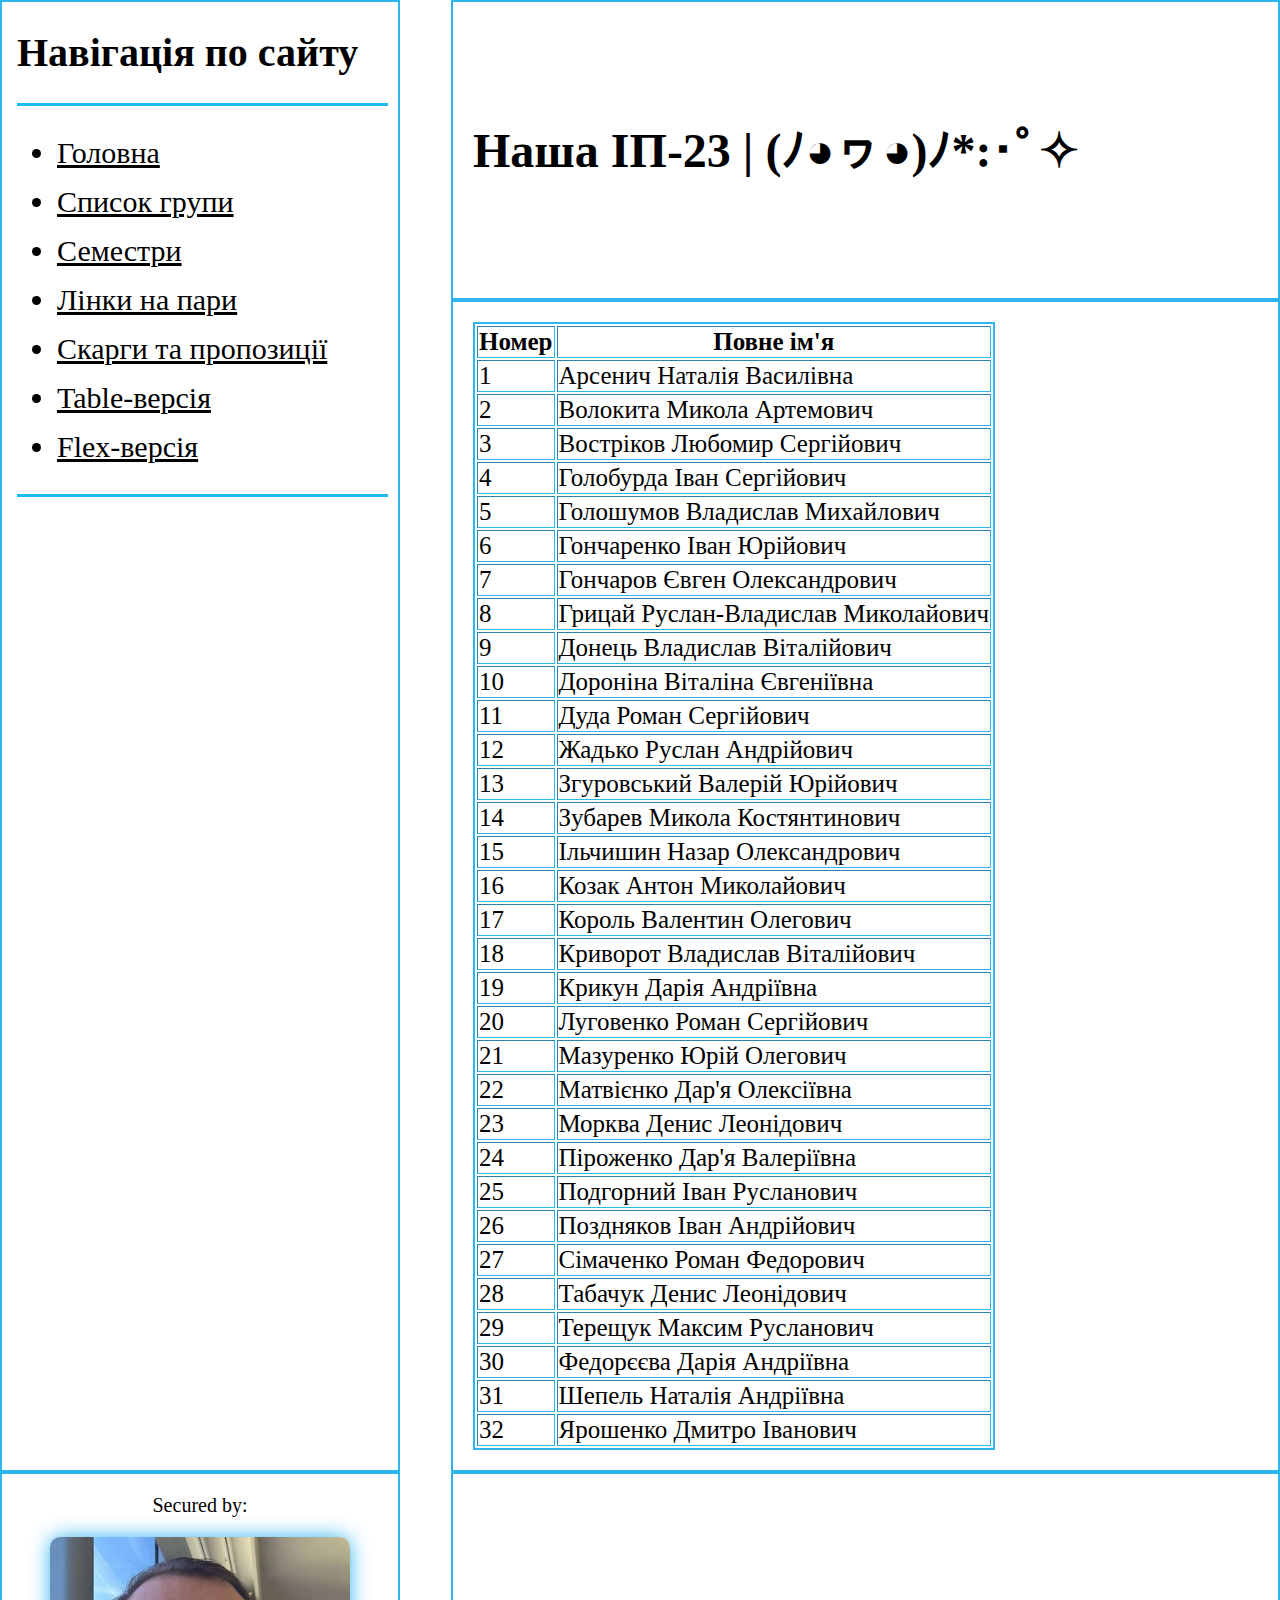
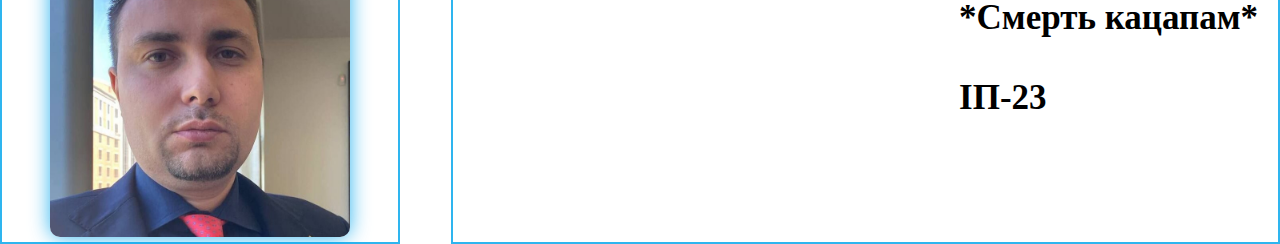
<file: grid_grouplist.html>
<!DOCTYPE html>
<html> 
    <head> 
        <meta charset="utf-8" />
        <meta name="viewport" content="width=device-width, initial-scale=1.0" />
        <link rel="stylesheet" href="grid_styles.css">
        <title>IP-23 Grid Site</title>
    </head>
    <body>
        <div class="main-container">
            <div class="column-content">
                <h1> Навігація по сайту </h1>  
                <hr>    
                <ul class="menu-list">
                    <li>
                      <a href="grid_index.html">Головна</a>
                    </li>
                    <li>
                        <a href="grid_grouplist.html">Список групи</a>
                    </li>
                    <li>
                        <a href="grid_semesters.html">Семестри</a>
                    </li>
                    <li>
                        <a href="grid_classeslinks.html">Лінки на пари</a>
                    </li>
                    <li>
                        <a href="grid_cas.html">Скарги та пропозиції</a>
                    </li>
                    <li>
                        <a href="index.html">Table-версія</a>
                    </li>
                    <li>
                        <a href="flex_index.html">Flex-версія</a>
                    </li>
                </ul>
                <hr>
            </div>

            <div class="bottom-square">
                <p>Secured by:</p>
                <img src="budanov.jpg" alt="Кирило Буданов" width="300" height="300">
            </div>
            
            <header class="upper-rectangle">
                <h1 class="x1-header">Наша ІП-23 | (ﾉ◕ヮ◕)ﾉ*:･ﾟ✧</h1>
            </header>

            <main class="content">
                <table border="1" class="group-table">
                        <thead>
                          <tr>
                            <th>Номер</th>
                            <th>Повне ім'я</th>
                          </tr>
                        </thead>
                        <tbody>
                          <tr>
                            <td>1</td>
                            <td>Арсенич Наталія Василівна</td>
                          </tr>
                          <tr>
                            <td>2</td>
                            <td>Волокита Микола Артемович</td>
                          </tr>
                          <tr>
                            <td>3</td>
                            <td>Востріков Любомир Сергійович</td>
                          </tr>
                          <tr>
                            <td>4</td>
                            <td>Голобурда Іван Сергійович</td>
                          </tr>
                          <tr>
                            <td>5</td>
                            <td>Голошумов Владислав Михайлович</td>
                          </tr>
                          <tr>
                            <td>6</td>
                            <td>Гончаренко Іван Юрійович</td>
                          </tr>
                          <tr>
                            <td>7</td>
                            <td>Гончаров Євген Олександрович</td>
                          </tr>
                          <tr>
                            <td>8</td>
                            <td>Грицай Руслан-Владислав Миколайович</td>
                          </tr>
                          <tr>
                            <td>9</td>
                            <td>Донець Владислав Віталійович</td>
                          </tr>
                          <tr>
                            <td>10</td>
                            <td>Дороніна Віталіна Євгеніївна</td>
                          </tr>
                          <tr>
                            <td>11</td>
                            <td>Дуда Роман Сергійович</td>
                          </tr>
                          <tr>
                            <td>12</td>
                            <td>Жадько Руслан Андрійович</td>
                          </tr>
                          <tr>
                            <td>13</td>
                            <td>Згуровський Валерій Юрійович</td>
                          </tr>
                          <tr>
                            <td>14</td>
                            <td>Зубарев Микола Костянтинович</td>
                          </tr>
                          <tr>
                            <td>15</td>
                            <td>Ільчишин Назар Олександрович</td>
                          </tr>
                          <tr>
                            <td>16</td>
                            <td>Козак Антон Миколайович</td>
                          </tr>
                          <tr>
                            <td>17</td>
                            <td>Король Валентин Олегович</td>
                          </tr>
                          <tr>
                            <td>18</td>
                            <td>Криворот Владислав Віталійович</td>
                          </tr>
                          <tr>
                            <td>19</td>
                            <td>Крикун Дарія Андріївна</td>
                          </tr>
                          <tr>
                            <td>20</td>
                            <td>Луговенко Роман Сергійович</td>
                          </tr>
                          <tr>
                            <td>21</td>
                            <td>Мазуренко Юрій Олегович</td>
                          </tr>
                          <tr>
                            <td>22</td>
                            <td>Матвієнко Дар'я Олексіївна</td>
                          </tr>
                          <tr>
                            <td>23</td>
                            <td>Морква Денис Леонідович</td>
                          </tr>
                          <tr>
                            <td>24</td>
                            <td>Піроженко Дар'я Валеріївна</td>
                          </tr>
                          <tr>
                            <td>25</td>
                            <td>Подгорний Іван Русланович</td>
                          </tr>
                          <tr>
                            <td>26</td>
                            <td>Поздняков Іван Андрійович</td>
                          </tr>
                          <tr>
                            <td>27</td>
                            <td>Сімаченко Роман Федорович</td>
                          </tr>
                          <tr>
                            <td>28</td>
                            <td>Табачук Денис Леонідович</td>
                          </tr>
                          <tr>
                            <td>29</td>
                            <td>Терещук Максим Русланович</td>
                          </tr>
                          <tr>
                            <td>30</td>
                            <td>Федорєєва Дарія Андріївна</td>
                          </tr>
                          <tr>
                            <td>31</td>
                            <td>Шепель Наталія Андріївна</td>
                          </tr>
                          <tr>
                            <td>32</td>
                            <td>Ярошенко Дмитро Іванович</td>
                          </tr>
                        </tbody>
                      </table>
            </main>

            <footer class="bottom-rectangle">
                <p class="x2-footer"><strong>*Смерть кацапам* <br><br> ІП-23</strong></p>
            </footer>
        </div>
    </body>
</html>
</file>
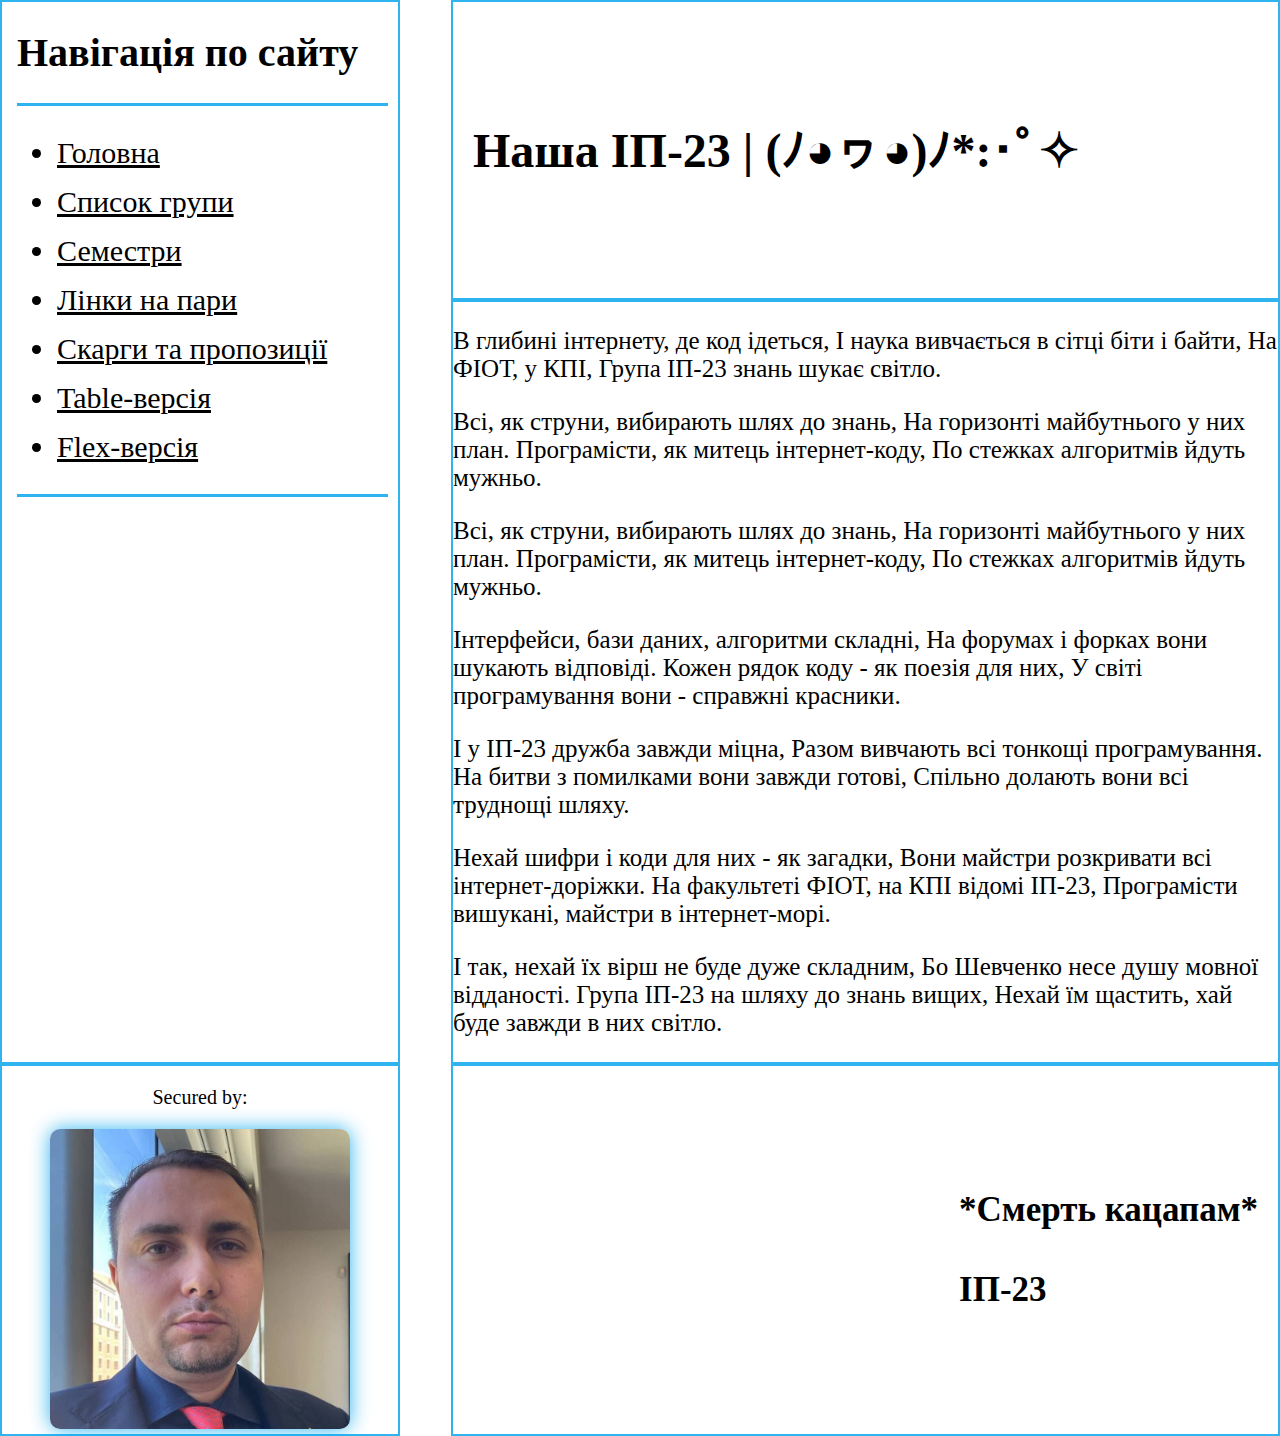
<file: grid_index.html>
<!DOCTYPE html>
<html> 
    <head> 
        <meta charset="utf-8" />
        <meta name="viewport" content="width=device-width, initial-scale=1.0" />
        <link rel="stylesheet" href="grid_styles.css">
        <title>IP-23 Grid Site</title>
    </head>


    <body>
        <div class="main-container">
            <div class="column-content">
                <h1> Навігація по сайту </h1>  
                <hr>    
                <ul class="menu-list">
                    <li>
                        <a href="grid_index.html">Головна</a>
                    </li>
                    <li>
                        <a href="grid_grouplist.html">Список групи</a>
                    </li>
                    <li>
                        <a href="grid_semesters.html">Семестри</a>
                    </li>
                    <li>
                        <a href="grid_classeslinks.html">Лінки на пари</a>
                    </li>
                    <li>
                        <a href="grid_cas.html">Скарги та пропозиції</a>
                    </li>
                    <li>
                        <a href="index.html">Table-версія</a>
                    </li>
                    <li>
                        <a href="flex_index.html">Flex-версія</a>
                    </li>
                </ul>
                <hr>
            </div>

            <div class="bottom-square">
                <p>Secured by:</p>
                <img src="budanov.jpg" alt="Кирило Буданов" width="300" height="300">
            </div>
            
            <header class="upper-rectangle">
                <h1 class="x1-header">Наша ІП-23 | (ﾉ◕ヮ◕)ﾉ*:･ﾟ✧</h1>
            </header>

            <main class="content">
                <p> В глибині інтернету, де код ідеться,
                    І наука вивчається в сітці біти і байти,
                    На ФІОТ, у КПІ,
                    Група ІП-23 знань шукає світло.
                </p>
                <p>
                    Всі, як струни, вибирають шлях до знань,
                    На горизонті майбутнього у них план.
                    Програмісти, як митець інтернет-коду,
                    По стежках алгоритмів йдуть мужньо.
                </p>  
                    Всі, як струни, вибирають шлях до знань,
                    На горизонті майбутнього у них план.
                    Програмісти, як митець інтернет-коду,
                    По стежках алгоритмів йдуть мужньо.
                <p> 
                    Інтерфейси, бази даних, алгоритми складні,
                    На форумах і форках вони шукають відповіді.
                    Кожен рядок коду - як поезія для них,
                    У світі програмування вони - справжні красники.
                </p>
                <p>
                    І у ІП-23 дружба завжди міцна,
                    Разом вивчають всі тонкощі програмування.
                    На битви з помилками вони завжди готові,
                    Спільно долають вони всі труднощі шляху.
                </p>
                <p>
                    Нехай шифри і коди для них - як загадки,
                    Вони майстри розкривати всі інтернет-доріжки.
                    На факультеті ФІОТ, на КПІ відомі ІП-23,
                    Програмісти вишукані, майстри в інтернет-морі.
                </p>
                <p>
                    І так, нехай їх вірш не буде дуже складним,
                    Бо Шевченко несе душу мовної відданості.
                    Група ІП-23 на шляху до знань вищих,
                    Нехай їм щастить, хай буде завжди в них світло.
                </p>
                
            </main>

            <footer class="bottom-rectangle">
                <p class="x2-footer"><strong>*Смерть кацапам* <br><br> ІП-23</strong></p>
            </footer>

        </div>
    </body>
</html>
</file>
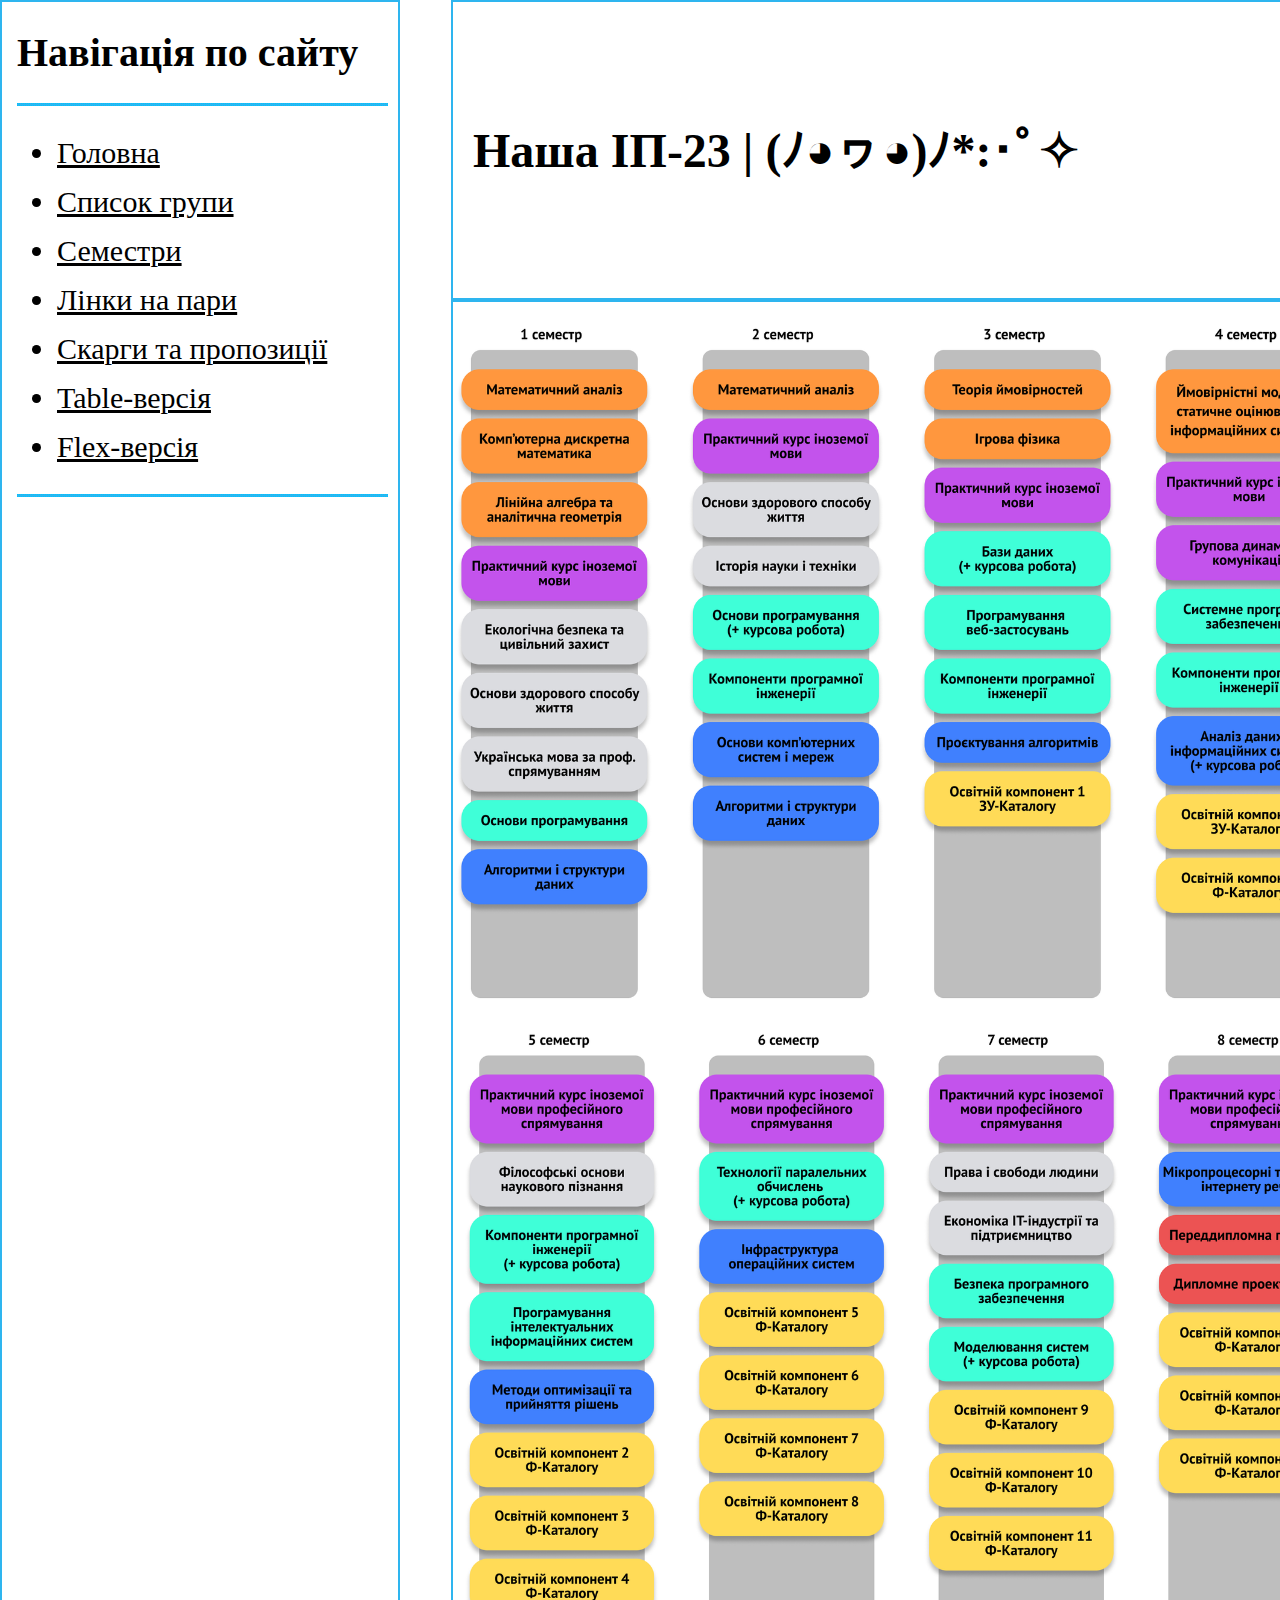
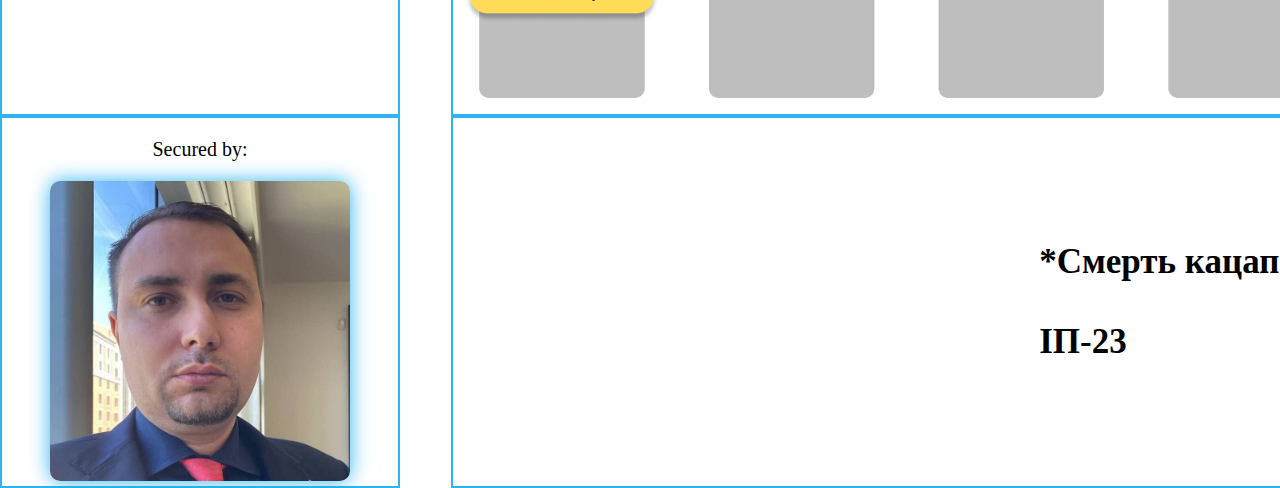
<file: grid_semesters.html>
<!DOCTYPE html>
<html> 
    <head> 
        <meta charset="utf-8" />
        <meta name="viewport" content="width=device-width, initial-scale=1.0" />
        <link rel="stylesheet" href="grid_styles.css">
        <title>IP-23 Grid Site</title>
    </head>


    <body>
        <div class="main-container">
            <div class="column-content">
                <h1> Навігація по сайту </h1>  
                <hr>    
                <ul class="menu-list">
                    <li>
                        <a href="grid_index.html">Головна</a>
                    </li>
                    <li>
                        <a href="grid_grouplist.html">Список групи</a>
                    </li>
                    <li>
                        <a href="grid_semesters.html">Семестри</a>
                    </li>
                    <li>
                        <a href="grid_classeslinks.html">Лінки на пари</a>
                    </li>
                    <li>
                        <a href="grid_cas.html">Скарги та пропозиції</a>
                    </li>
                    <li>
                        <a href="index.html">Table-версія</a>
                    </li>
                    <li>
                        <a href="flex_index.html">Flex-версія</a>
                    </li>
                </ul>
                <hr>
            </div>
            <div class="bottom-square">
                <p>Secured by:</p>
                <img src="budanov.jpg" alt="Кирило Буданов" width="300" height="300">
            </div>
            
            <header class="upper-rectangle">
                <h1 class="x1-header">Наша ІП-23 | (ﾉ◕ヮ◕)ﾉ*:･ﾟ✧</h1>
            </header>

            <main class="content">
                <img src="1-4 semesters.png" alt="1-4 Семестри" height="700">
                <img src="5-6 semesters.png" alt="5-6 Семестри" height="700">
            </main>

            <footer class="bottom-rectangle">
                <p class="x2-footer"><strong>*Смерть кацапам* <br><br> ІП-23</strong></p>
                
            </footer>

        </div>
    </body>
</html>
</file>
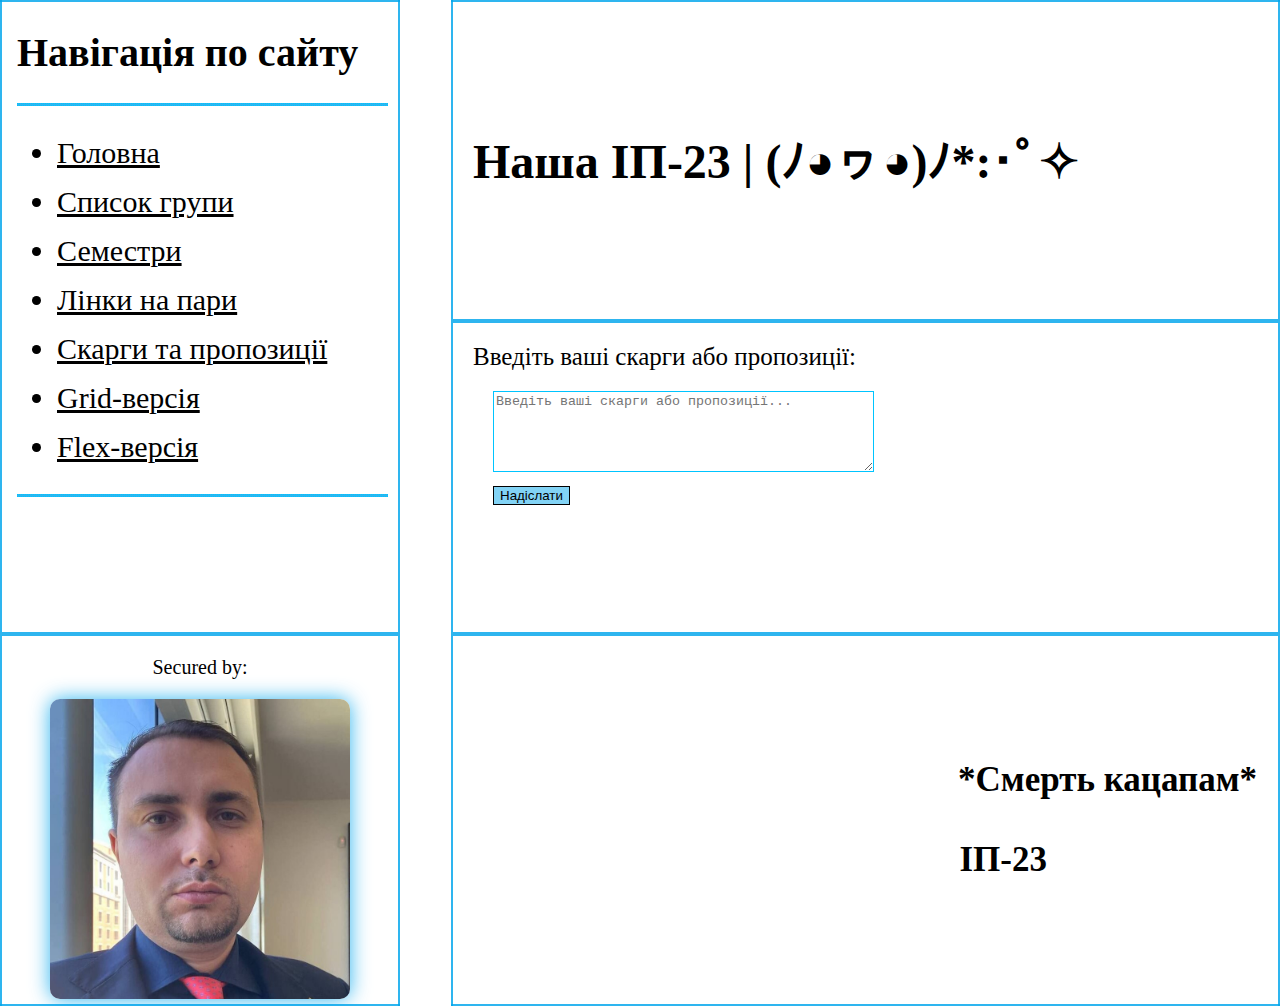
<file: t_cas.html>
<!DOCTYPE html>
<html>
    <head>
        <meta charset="utf-8"/>
        <meta name="viewport" content="width:device-width, initial-scale:1.0"/>
        <link rel="stylesheet" href="t_style.css"/>
        <title>IP-23 Table site</title>
    </head>
    <body>
        <table class="design-table" style="border-collapse: collapse">
            <tbody>
                <tr>
                    <th class="column-content" rowspan="2">
                        <h1> Навігація по сайту </h1>  
                        <hr>    
                        <ul class="menu-list">
                            <li>
                                <a href="index.html">Головна</a>
                            </li>
                            <li>
                                <a href="t_grouplist.html">Список групи</a>
                            </li>
                            <li>
                                <a href="t_semesters.html">Семестри</a>
                            </li>
                            <li>
                                <a href="t_classeslinks.html">Лінки на пари</a>
                            </li>
                            <li>
                                <a href="t_cas.html">Скарги та пропозиції</a>
                            </li>
                            <li>
                                <a href="grid_index.html">Grid-версія</a>
                            </li>
                            <li>
                                <a href="flex_index.html">Flex-версія</a>
                            </li>                            
                        </ul>
                        <hr>
                    </th>
                    <th class="spacer" rowspan="3"></th>
                    <th class="upper-rectangle">
                        <!-- У елемента зафіксована висота, щоб коли в ліву колонку
                        додавалось більше вмісту, не збільшувався цей елемент. У 
                        таблиць інакше не можна. Я шукав методи, але нічого кращого
                        , на жаль, не знайшов.-->
                        <h1 class="x1-header">Наша ІП-23 | (ﾉ◕ヮ◕)ﾉ*:･ﾟ✧</h1>
                    </th>
                </tr>
                <tr>
                    <td class="content">
                        <form class="cas-form">
                            <label for="cas">
                                Введіть ваші скарги або пропозиції: <br>
                                <textarea name="cas" id="cas" class="cas" cols="45" rows="5" placeholder="Введіть ваші скарги або пропозиції..."></textarea>
                            </label>
                            <br>
                            <input type="submit" value="Надіслати" class="submit">
                        </form>
                    </td>
                </tr>
                <tr>
                    <td class="bottom-square">
                        <p>Secured by:</p>
                        <img src="budanov.jpg" alt="Кирило Буданов" width="300" height="300">
                    </td>
                    <td class="bottom-rectangle">
                        <p class="x2-footer"><strong>*Смерть кацапам*<br><br>ІП-23&nbsp;&nbsp;&nbsp;&nbsp;&nbsp;&nbsp;&nbsp;&nbsp;&nbsp;&nbsp;&nbsp;&nbsp;&nbsp;&nbsp;&nbsp;&nbsp;&nbsp;&nbsp;&nbsp;&nbsp;&nbsp;&nbsp;&nbsp;&nbsp;</strong></p>
                    </td>
                </tr>
            </tbody>
        </table>
    </body>
</html>
</file>
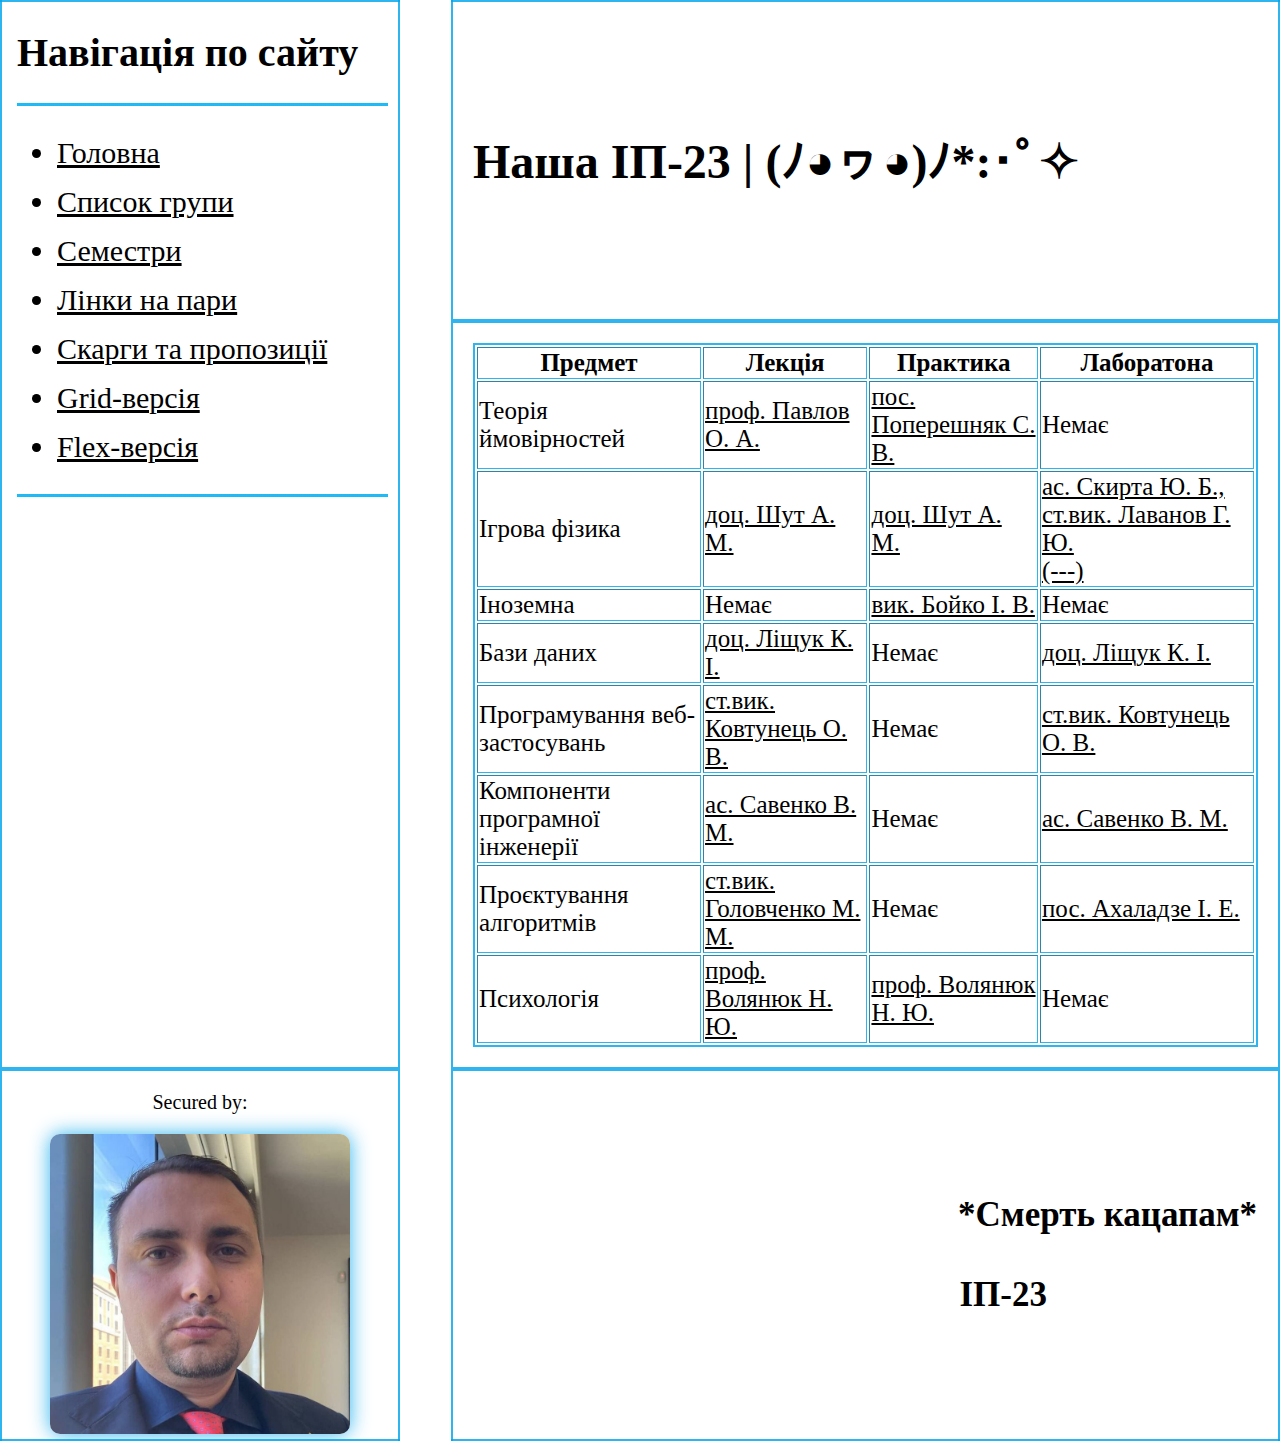
<file: t_classeslinks.html>
<!DOCTYPE html>
<html>
    <head>
        <meta charset="utf-8"/>
        <meta name="viewport" content="width:device-width, initial-scale:1.0"/>
        <link rel="stylesheet" href="t_style.css"/>
        <title>IP-23 Table site</title>
    </head>
    <body>
        <table class="design-table" style="border-collapse: collapse">
            <tbody>
                <tr>
                    <th class="column-content" rowspan="2">
                        <h1> Навігація по сайту </h1>  
                        <hr>    
                        <ul class="menu-list">
                            <li>
                                <a href="index.html">Головна</a>
                            </li>
                            <li>
                                <a href="t_grouplist.html">Список групи</a>
                            </li>
                            <li>
                                <a href="t_semesters.html">Семестри</a>
                            </li>
                            <li>
                                <a href="t_classeslinks.html">Лінки на пари</a>
                            </li>
                            <li>
                                <a href="t_cas.html">Скарги та пропозиції</a>
                            </li>
                            <li>
                                <a href="grid_index.html">Grid-версія</a>
                            </li>
                            <li>
                                <a href="flex_index.html">Flex-версія</a>
                            </li>                            
                        </ul>
                        <hr>
                    </th>
                    <th class="spacer" rowspan="3"></th>
                    <th class="upper-rectangle">
                        <!-- У елемента зафіксована висота, щоб коли в ліву колонку
                        додавалось більше вмісту, не збільшувався цей елемент. У 
                        таблиць інакше не можна. Я шукав методи, але нічого кращого
                        , на жаль, не знайшов.-->
                        <h1 class="x1-header">Наша ІП-23 | (ﾉ◕ヮ◕)ﾉ*:･ﾟ✧</h1>
                    </th>
                </tr>
                <tr>
                    <td class="content">
                        <table border="1" class="links-table">
                            <thead>
                                <tr>
                                    <th>Предмет</th>
                                    <th>Лекція</th>
                                    <th>Практика</th>
                                    <th>Лаборатона</th>
                                </tr>
                            </thead>
                            <tbody>
                                <tr>
                                    <td>Теорія ймовірностей</td>
                                    <td><a target="_blank" href="https://us04web.zoom.us/j/72705110691?pwd=MDd6K25ON1N0WVI3QXFyejVocHdIZz09">проф. Павлов О. А.</a></td>
                                    <td><a target="_blank" href="https://us02web.zoom.us/j/89494336947?pwd=VlN0MDZrR1ZBOVpmM3Faek9kRkxvZz09">пос. Поперешняк С. В.</a></td>
                                    <td>Немає</td>
                                </tr>
                                <tr>
                                    <td>Ігрова фізика</td>
                                    <td><a target="_blank" href="https://meet.google.com/fjg-sned-dna">доц. Шут А. М.</a></td>
                                    <td><a target="_blank" href="https://meet.google.com/vxz-stym-gcr">доц. Шут А. М.</a></td>
                                    <td><a target="_blank" href="">ас. Скирта Ю. Б., ст.вик. Лаванов Г. Ю.<br>(---)</a></td>
                                </tr>
                                <tr>
                                    <td>Іноземна</td>
                                    <td>Немає</td>
                                    <td><a target="_blank" href="https://us04web.zoom.us/j/74293924008?pwd=dDlEVDhVR3U1U1d3L3lkTXVqOXpmdz09">вик. Бойко І. В.</a></td>
                                    <td>Немає</td>
                                </tr>
                                <tr>
                                    <td>Бази даних</td>
                                    <td><a target="_blank" href="https://us02web.zoom.us/j/88615848041?pwd=ZmcybTFsbmdKNnpjY2lidldpNi9FZz09">доц. Ліщук К. І.</a></td>
                                    <td>Немає</td>
                                    <td><a target="_blank" href="https://us02web.zoom.us/j/83190186810?pwd=UGtibCtwUW1NVitlYVR1SC82SjNlZz09">доц. Ліщук К. І.</a></td>
                                </tr>
                                <tr>
                                    <td>Програмування веб-застосувань</td>
                                    <td><a target="_blank" href="https://us02web.zoom.us/j/5249202812?pwd=ci96MGpqNG1yU3B2aXdMbzcrWU1ndz09">ст.вик. Ковтунець О. В.</a></td>
                                    <td>Немає</td>
                                    <td><a target="_blank" href="">ст.вик. Ковтунець О. В.</a></td>
                                </tr>
                                <tr>
                                    <td>Компоненти програмної інженерії</td>
                                    <td><a target="_blank" href="https://meet.google.com/huq-snas-mda">ас. Савенко В. М.</a></td>
                                    <td>Немає</td>
                                    <td><a target="_blank" href="https://meet.google.com/hyp-huur-dmf">ас. Савенко В. М.</a></td>
                                </tr>
                                <tr>
                                    <td>Проєктування алгоритмів</td>
                                    <td><a target="_blank" href="https://us02web.zoom.us/j/83284356271?pwd=VmJ6R0h1ek00eFlUQ0tlUlRsODR2Zz09">ст.вик. Головченко М. М.</a></td>
                                    <td>Немає</td>
                                    <td><a target="_blank" href="https://us02web.zoom.us/j/83284356271?pwd=VmJ6R0h1ek00eFlUQ0tlUlRsODR2Zz09">пос. Ахаладзе І. Е.</a></td>
                                </tr>
                                <tr>
                                    <td>Психологія</td>
                                    <td><a target="_blank" href="https://us04web.zoom.us/j/6762396563?pwd=L1EvTmpFZHBSdkRHUjZyRG95SFl4QT09">проф. Волянюк Н. Ю.</a></td>
                                    <td><a target="_blank" href="https://us04web.zoom.us/j/6762396563?pwd=L1EvTmpFZHBSdkRHUjZyRG95SFl4QT09">проф. Волянюк Н. Ю.</a></td>
                                    <td>Немає</td>
                                </tr>
                            </tbody>
                        </table>
                    </td>
                </tr>
                <tr>
                    <td class="bottom-square">
                        <p>Secured by:</p>
                        <img src="budanov.jpg" alt="Кирило Буданов" width="300" height="300">
                    </td>
                    <td class="bottom-rectangle">
                        <p class="x2-footer"><strong>*Смерть кацапам*<br><br>ІП-23&nbsp;&nbsp;&nbsp;&nbsp;&nbsp;&nbsp;&nbsp;&nbsp;&nbsp;&nbsp;&nbsp;&nbsp;&nbsp;&nbsp;&nbsp;&nbsp;&nbsp;&nbsp;&nbsp;&nbsp;&nbsp;&nbsp;&nbsp;&nbsp;</strong></p>
                    </td>
                </tr>
            </tbody>
        </table>
    </body>
</html>
</file>
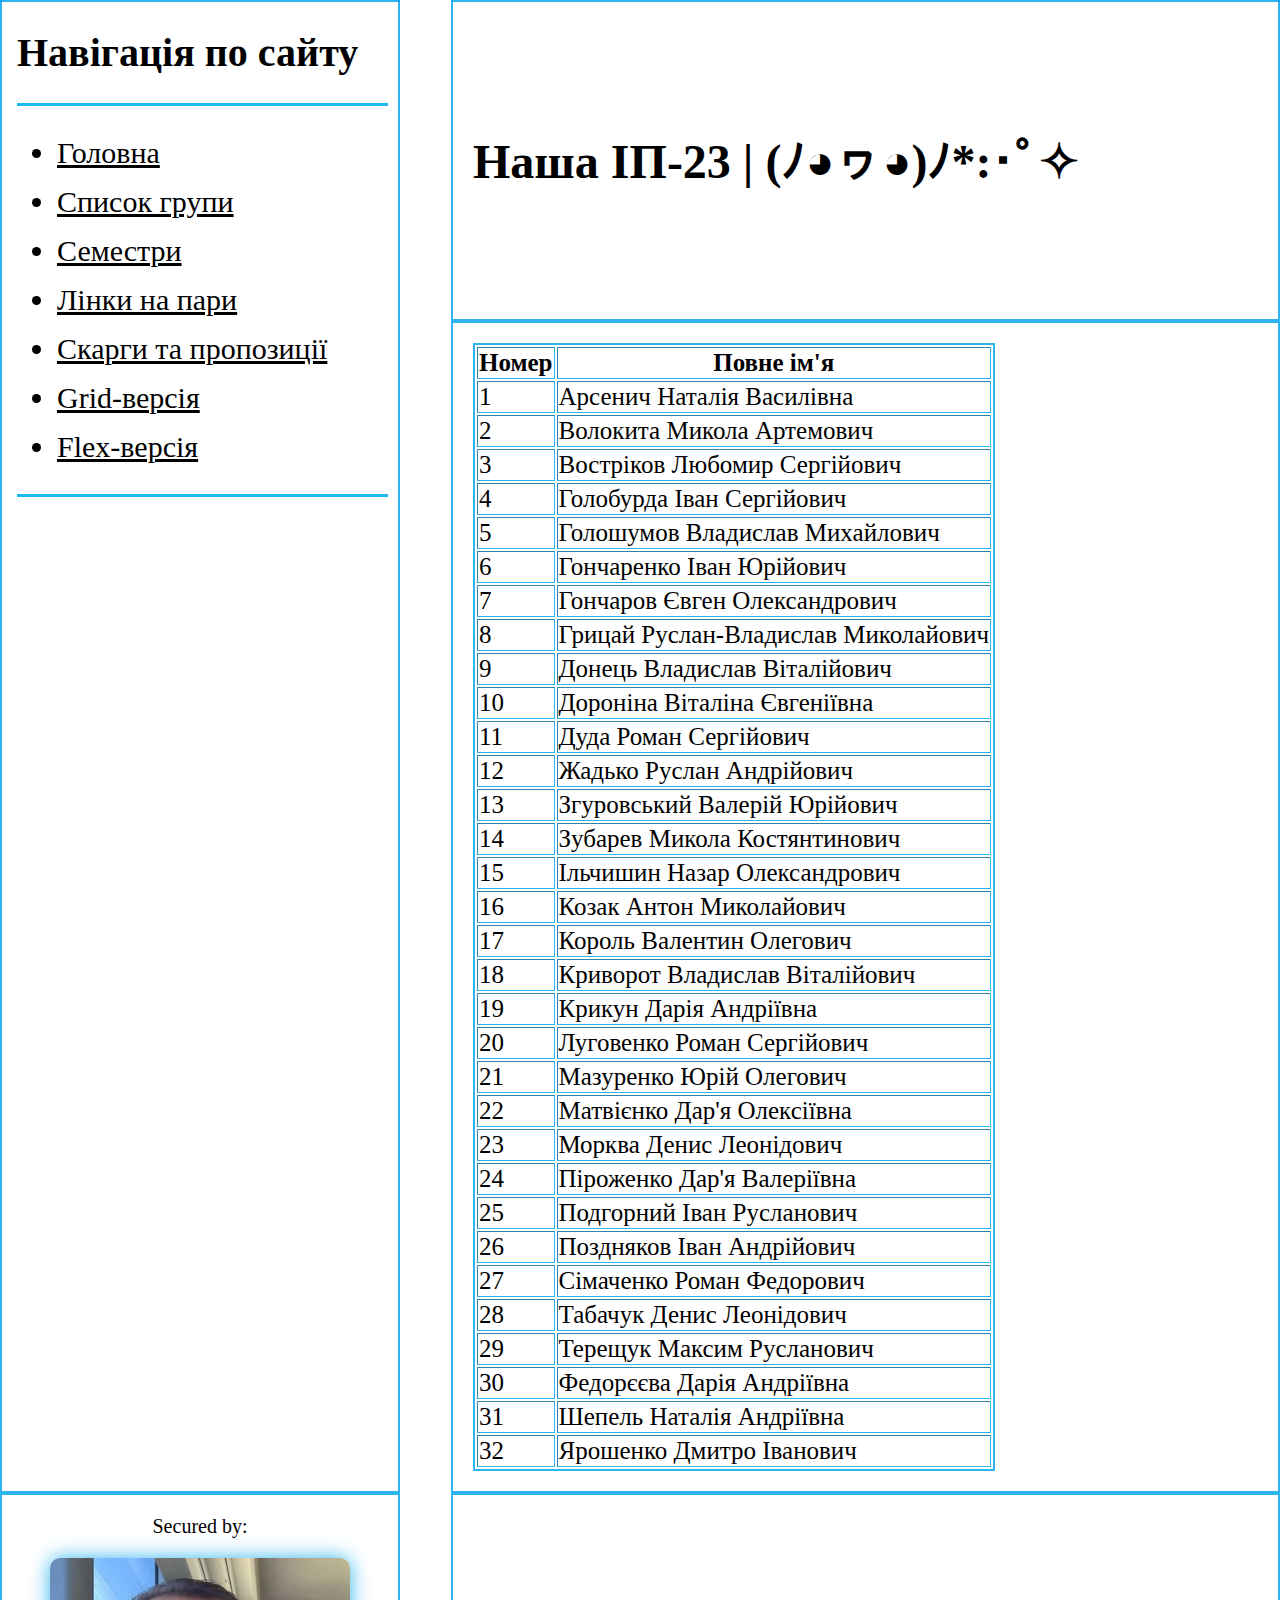
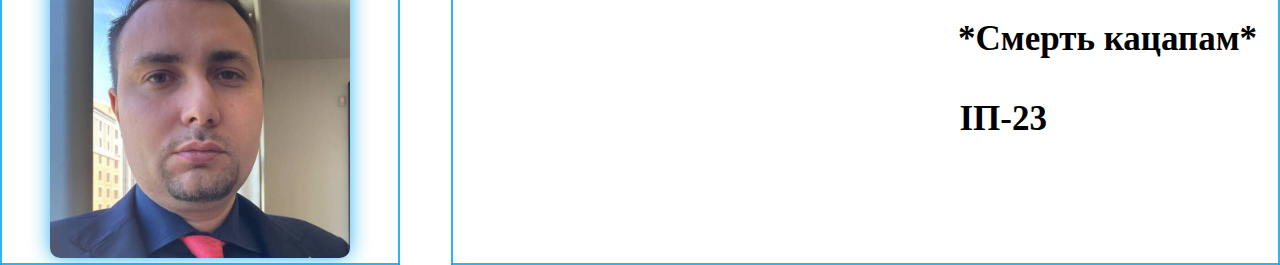
<file: t_grouplist.html>
<!DOCTYPE html>
<html>
    <head>
        <meta charset="utf-8"/>
        <meta name="viewport" content="width:device-width, initial-scale:1.0"/>
        <link rel="stylesheet" href="t_style.css"/>
        <title>IP-23 Table site</title>
    </head>
    <body>
        <table class="design-table" style="border-collapse: collapse">
            <tbody>
                <tr>
                    <th class="column-content" rowspan="2">
                        <h1> Навігація по сайту </h1>  
                        <hr>    
                        <ul class="menu-list">
                            <li>
                                <a href="index.html">Головна</a>
                            </li>
                            <li>
                                <a href="t_grouplist.html">Список групи</a>
                            </li>
                            <li>
                                <a href="t_semesters.html">Семестри</a>
                            </li>
                            <li>
                                <a href="t_classeslinks.html">Лінки на пари</a>
                            </li>
                            <li>
                                <a href="t_cas.html">Скарги та пропозиції</a>
                            </li>
                            <li>
                                <a href="grid_index.html">Grid-версія</a>
                            </li>
                            <li>
                                <a href="flex_index.html">Flex-версія</a>
                            </li>                            
                        </ul>
                        <hr>
                    </th>
                    <th class="spacer" rowspan="3"></th>
                    <th class="upper-rectangle">
                        <!-- У елемента зафіксована висота, щоб коли в ліву колонку
                        додавалось більше вмісту, не збільшувався цей елемент. У 
                        таблиць інакше не можна. Я шукав методи, але нічого кращого
                        , на жаль, не знайшов.-->
                        <h1 class="x1-header">Наша ІП-23 | (ﾉ◕ヮ◕)ﾉ*:･ﾟ✧</h1>
                    </th>
                </tr>
                <tr>
                    <td class="content">
                      <table border="1" class="group-table">
                        <thead>
                          <tr>
                            <th>Номер</th>
                            <th>Повне ім'я</th>
                          </tr>
                        </thead>
                        <tbody>
                          <tr>
                            <td>1</td>
                            <td>Арсенич Наталія Василівна</td>
                          </tr>
                          <tr>
                            <td>2</td>
                            <td>Волокита Микола Артемович</td>
                          </tr>
                          <tr>
                            <td>3</td>
                            <td>Востріков Любомир Сергійович</td>
                          </tr>
                          <tr>
                            <td>4</td>
                            <td>Голобурда Іван Сергійович</td>
                          </tr>
                          <tr>
                            <td>5</td>
                            <td>Голошумов Владислав Михайлович</td>
                          </tr>
                          <tr>
                            <td>6</td>
                            <td>Гончаренко Іван Юрійович</td>
                          </tr>
                          <tr>
                            <td>7</td>
                            <td>Гончаров Євген Олександрович</td>
                          </tr>
                          <tr>
                            <td>8</td>
                            <td>Грицай Руслан-Владислав Миколайович</td>
                          </tr>
                          <tr>
                            <td>9</td>
                            <td>Донець Владислав Віталійович</td>
                          </tr>
                          <tr>
                            <td>10</td>
                            <td>Дороніна Віталіна Євгеніївна</td>
                          </tr>
                          <tr>
                            <td>11</td>
                            <td>Дуда Роман Сергійович</td>
                          </tr>
                          <tr>
                            <td>12</td>
                            <td>Жадько Руслан Андрійович</td>
                          </tr>
                          <tr>
                            <td>13</td>
                            <td>Згуровський Валерій Юрійович</td>
                          </tr>
                          <tr>
                            <td>14</td>
                            <td>Зубарев Микола Костянтинович</td>
                          </tr>
                          <tr>
                            <td>15</td>
                            <td>Ільчишин Назар Олександрович</td>
                          </tr>
                          <tr>
                            <td>16</td>
                            <td>Козак Антон Миколайович</td>
                          </tr>
                          <tr>
                            <td>17</td>
                            <td>Король Валентин Олегович</td>
                          </tr>
                          <tr>
                            <td>18</td>
                            <td>Криворот Владислав Віталійович</td>
                          </tr>
                          <tr>
                            <td>19</td>
                            <td>Крикун Дарія Андріївна</td>
                          </tr>
                          <tr>
                            <td>20</td>
                            <td>Луговенко Роман Сергійович</td>
                          </tr>
                          <tr>
                            <td>21</td>
                            <td>Мазуренко Юрій Олегович</td>
                          </tr>
                          <tr>
                            <td>22</td>
                            <td>Матвієнко Дар'я Олексіївна</td>
                          </tr>
                          <tr>
                            <td>23</td>
                            <td>Морква Денис Леонідович</td>
                          </tr>
                          <tr>
                            <td>24</td>
                            <td>Піроженко Дар'я Валеріївна</td>
                          </tr>
                          <tr>
                            <td>25</td>
                            <td>Подгорний Іван Русланович</td>
                          </tr>
                          <tr>
                            <td>26</td>
                            <td>Поздняков Іван Андрійович</td>
                          </tr>
                          <tr>
                            <td>27</td>
                            <td>Сімаченко Роман Федорович</td>
                          </tr>
                          <tr>
                            <td>28</td>
                            <td>Табачук Денис Леонідович</td>
                          </tr>
                          <tr>
                            <td>29</td>
                            <td>Терещук Максим Русланович</td>
                          </tr>
                          <tr>
                            <td>30</td>
                            <td>Федорєєва Дарія Андріївна</td>
                          </tr>
                          <tr>
                            <td>31</td>
                            <td>Шепель Наталія Андріївна</td>
                          </tr>
                          <tr>
                            <td>32</td>
                            <td>Ярошенко Дмитро Іванович</td>
                          </tr>
                        </tbody>
                      </table>
                    </td>
                </tr>
                <tr>
                    <td class="bottom-square">
                        <p>Secured by:</p>
                        <img src="budanov.jpg" alt="Кирило Буданов" width="300" height="300">
                    </td>
                    <td class="bottom-rectangle">
                      <p class="x2-footer"><strong>*Смерть кацапам*<br><br>ІП-23&nbsp;&nbsp;&nbsp;&nbsp;&nbsp;&nbsp;&nbsp;&nbsp;&nbsp;&nbsp;&nbsp;&nbsp;&nbsp;&nbsp;&nbsp;&nbsp;&nbsp;&nbsp;&nbsp;&nbsp;&nbsp;&nbsp;&nbsp;&nbsp;</strong></p>
                  </td>
                </tr>
            </tbody>
        </table>
    </body>
</html>
</file>
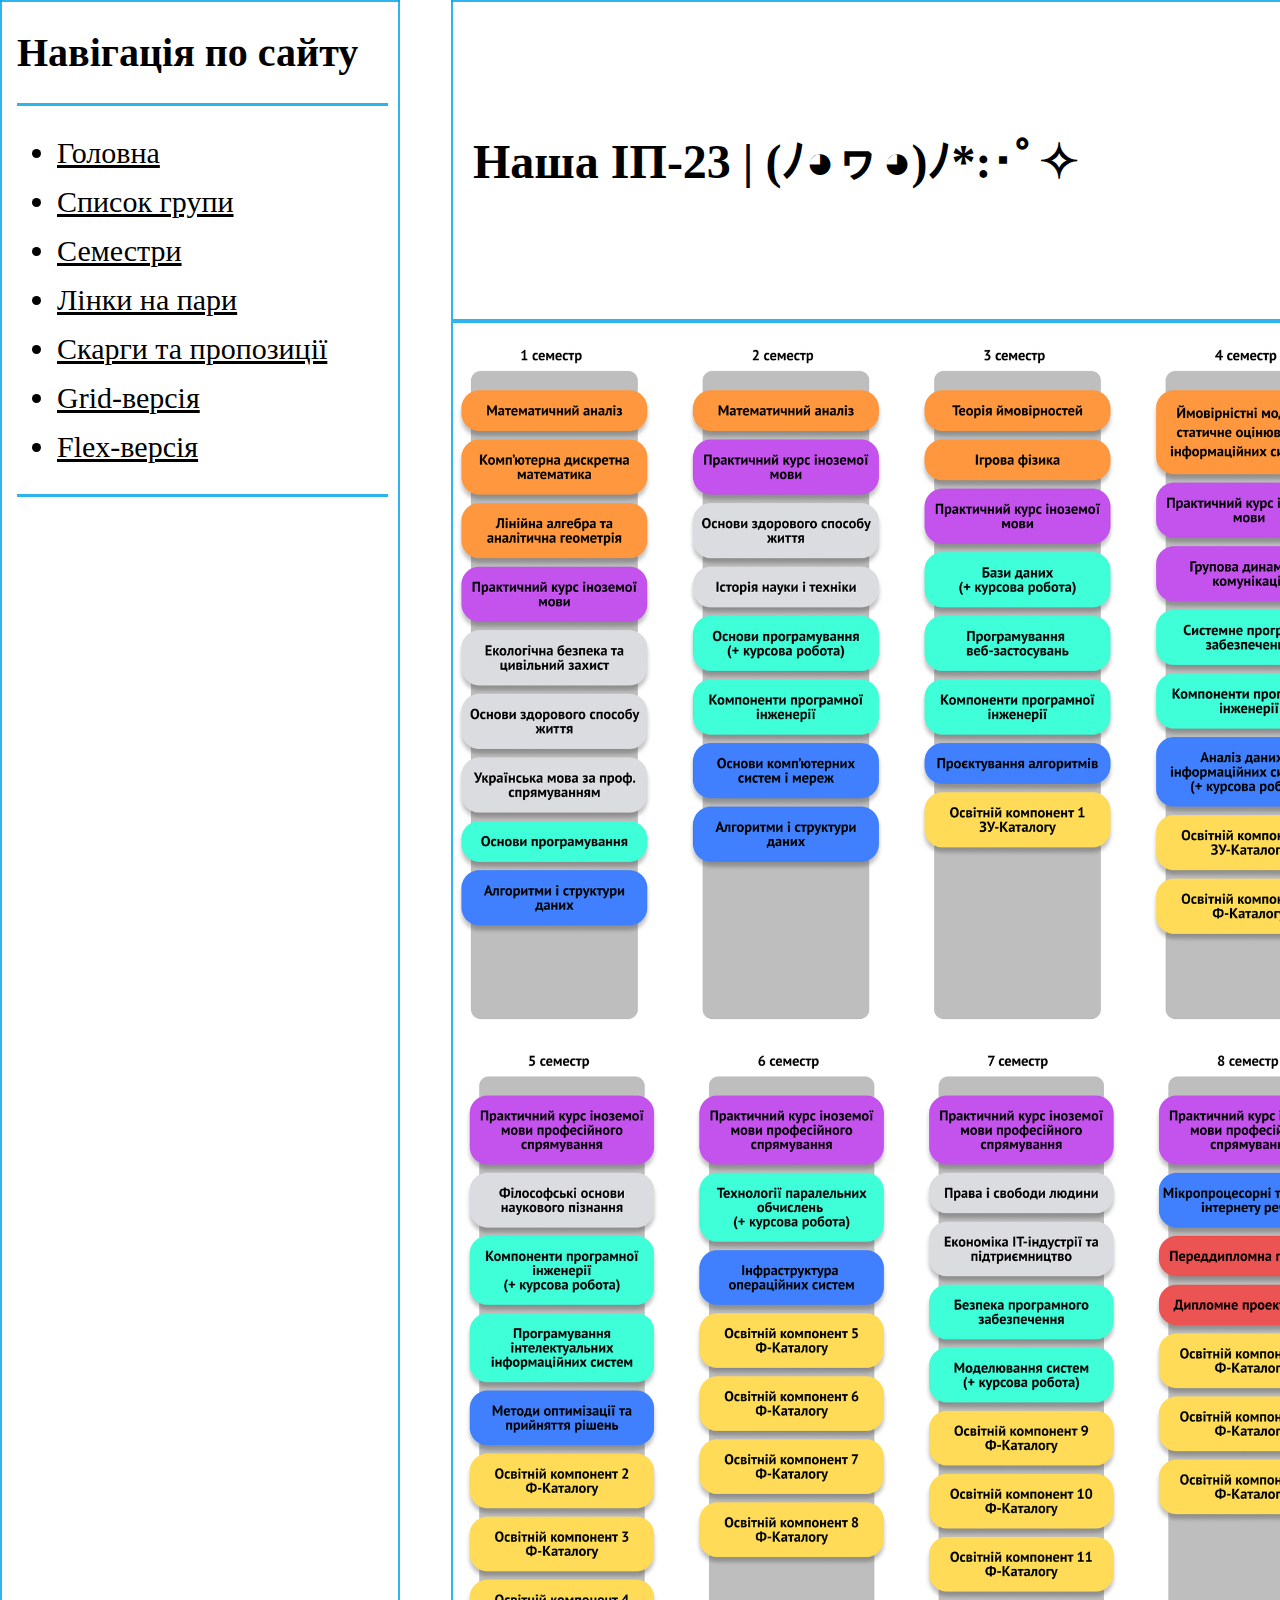
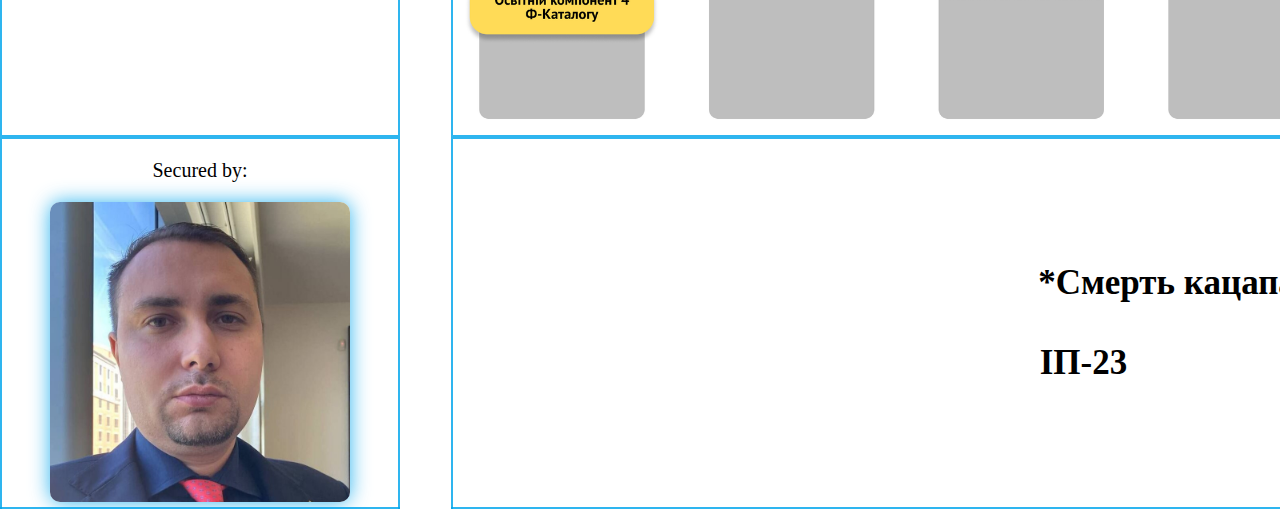
<file: t_semesters.html>
<!DOCTYPE html>
<html>
    <head>
        <meta charset="utf-8"/>
        <meta name="viewport" content="width:device-width, initial-scale:1.0"/>
        <link rel="stylesheet" href="t_style.css"/>
        <title>IP-23 Table site</title>
    </head>
    <body>
        <table class="design-table" style="border-collapse: collapse">
            <tbody>
                <tr>
                    <th class="column-content" rowspan="2">
                        <h1> Навігація по сайту </h1>  
                        <hr>    
                        <ul class="menu-list">
                            <li>
                                <a href="index.html">Головна</a>
                            </li>
                            <li>
                                <a href="t_grouplist.html">Список групи</a>
                            </li>
                            <li>
                                <a href="t_semesters.html">Семестри</a>
                            </li>
                            <li>
                                <a href="t_classeslinks.html">Лінки на пари</a>
                            </li>
                            <li>
                                <a href="t_cas.html">Скарги та пропозиції</a>
                            </li>
                            <li>
                                <a href="grid_index.html">Grid-версія</a>
                            </li>
                            <li>
                                <a href="flex_index.html">Flex-версія</a>
                            </li>                            
                        </ul>
                        <hr>
                    </th>
                    <th class="spacer" rowspan="3"></th>
                    <th class="upper-rectangle">
                        <!-- У елемента зафіксована висота, щоб коли в ліву колонку
                        додавалось більше вмісту, не збільшувався цей елемент. У 
                        таблиць інакше не можна. Я шукав методи, але нічого кращого
                        , на жаль, не знайшов.-->
                        <h1 class="x1-header">Наша ІП-23 | (ﾉ◕ヮ◕)ﾉ*:･ﾟ✧</h1>
                    </th>
                </tr>
                <tr>
                    <td class="content">
                        <img src="1-4 semesters.png" alt="1-4 Семестри" height="700">
                    <img src="5-6 semesters.png" alt="5-6 Семестри" height="700">
                    </td>
                </tr>
                <tr>
                    <td class="bottom-square">
                        <p>Secured by:</p>
                        <img src="budanov.jpg" alt="Кирило Буданов" width="300" height="300">
                    </td>
                    <td class="bottom-rectangle">
                        <p class="x2-footer"><strong>*Смерть кацапам*<br><br>ІП-23&nbsp;&nbsp;&nbsp;&nbsp;&nbsp;&nbsp;&nbsp;&nbsp;&nbsp;&nbsp;&nbsp;&nbsp;&nbsp;&nbsp;&nbsp;&nbsp;&nbsp;&nbsp;&nbsp;&nbsp;&nbsp;&nbsp;&nbsp;&nbsp;</strong></p>
                    </td>
                </tr>
            </tbody>
        </table>
    </body>
</html>
</file>
<file: t_style.css>
.design-table{
    width: 100%;
}
.design-table table, th, td{
    text-align: left;
}
.spacer{
    min-width: 51px;
    padding: 0px;
}

body {
    margin: 0;
}

.column-content h1{
    font-size: 40px;
}
hr{
    height: 1px;
    border: 1px dotted #00C4FF;
    background-color: #00a5ebd1;
}
.column-content {
    border: 2px solid #00a5ebd1;
    font-weight: normal;
    padding-left: 15px;
    padding-right: 10px;
    padding-top: 0px;
    padding-bottom: 0px;
    text-align: left;
    vertical-align: top;
    
    height: 70vh;
    min-width: 371px;
}

.upper-rectangle {
    padding: 0px 0px;
    
    height: 317.333px;
    
    border: 2px solid #00a5ebd1;
    
    align-items: center;
    
    width: 100%;
}
.x1-header {
    margin: 20px;
    font-size: 3em;
}
.x1-header h1{
    
    font-weight: bold;
}
.menu-list{
    font-size: 30px;
}
a, a:visited{
    color: black;
}
a:active, a:hover{
    color: #00a5ebd1;
}
.cas-form{
    margin: 20px 0px 0px 20px;
    margin-bottom: 0px;
}
.cas{
    border-color: #00C4FF;
    color: black;
    margin: 20px 20px 0px 20px;
}
.menu-list li{
    margin-bottom: 15px;
}
.bottom-square {
    border: 2px solid #00a5ebd1;
    border-top: 4px solid #00a5ebd1;
    padding-left: 10px;
    padding-right: 10px;
    padding-top: 0px;
    padding-bottom: 0px;
    font-size: 20px;
    vertical-align: top; 
    text-align: center;
}
.bottom-square img{
    border-radius: 10px;
    box-shadow: 0 0 20px 0 #00a5ebd1;
}
.content {
    border: 2px solid #00a5ebd1;
    border-top: 4px solid #00a5ebd1;
    vertical-align: top;
    font-size: 25px;
    padding: 0px;
}
.bottom-rectangle {
    border: 2px solid #00a5ebd1;
    border-top: 4px solid #00a5ebd1;
    min-height: 367.333px;

    align-items: center;
    justify-content: end;
    
    text-align: right;
}
.group-table, .links-table{
    margin: 20px;
    border: 2px double #00a5ebd1;
}
.group-table th, .links-table th {
    text-align: center;
}
.submit{
    background-color: #00a5eb7d ;
    border: 1px solid ;
    margin-left: 20px;
}
.x2-footer {
    margin: 20px;
    font-size: 35px;
}
</file>
<file: flex_style.css>
.main-container{
    display: flex;
    flex-direction: row;
}

.left-column{
    order: -1;
    display: flex;
    flex-direction: column; 

    min-width: 400px;
}
.right-column{
    order: 1;
    display: flex;
    flex-direction: column;

    flex-grow: 1;
}

body {
    margin: 0;
}

.column-content h1{
    font-size: 40px;
}

hr{
    height: 1px;
    border: 1px dotted #00C4FF;
    background-color: #00a5ebd1;
}


.column-content {
    border: 2px solid #00a5ebd1;
    padding-left: 15px;
    padding-right: 10px;

    flex-grow: 1;

    min-height: 70vh;
}
.menu-list{
    font-size: 30px;
}
a, a:visited{
    color: black;
}

.cas-form{
    margin: 20px 0px 0px 20px;
    margin-bottom: 0px;
}

.cas{
    border-color: #00C4FF;
    color: black;
    margin: 20px 20px 0px 20px;
}

a:hover{
    color: #00a5ebd1;
}

a:active{
    color: #00a5ebd1;
}

.menu-list li{
    margin-bottom: 15px;
}

.bottom-square {
    border: 2px solid #00a5ebd1;
    padding-left: 10px;
    padding-right: 10px;
    font-size: 20px;
    text-align: center;


    min-height: 367px;
}
.bottom-square img{
 
    border-radius: 10px;
    box-shadow: 0 0 20px 0 #00a5ebd1;
}

.spacer{
    min-width: 51px;
}

.x1-header {
    margin: 20px;
}


.upper-rectangle {
    border: 2px solid #00a5ebd1;
    padding: 100px 0px;
    font-size: x-large;
    display: flex;
    align-items: center;
}
.content {
    border: 2px solid #00a5ebd1;
    font-size: 25px;

    flex-grow: 1;
}
.bottom-rectangle {
    border: 2px solid #00a5ebd1;
    
    min-height: 367.333px;
    
    display: flex;
    align-items: center;
    justify-content: end;
}

.x2-footer {
    margin: 20px;

    font-size: 35px;
}

.group-table{
    margin: 20px;
    border: 2px double #00a5ebd1;
}
.links-table{
    margin: 20px;
    border: 2px double #00a5ebd1;
}

.submit{
    background-color: #00a5eb7d ;
    border: 1px solid ;
    margin-left: 20px;
}
</file>
<file: grid_styles.css>
body, html{
    margin: 0px;
    padding: 0px;
    border: 0px;
}

.main-container{
    display: grid;
    column-gap: 51px;

    width: 100%;
    height: 100%;

    grid-template-rows: auto 1fr auto;
    grid-template-columns: 400px 1fr;

}
.column-content h1{
    font-size: 40px;
}
hr{
    height: 1px;
    border: 1px dotted #00C4FF;
    background-color: #00a5ebd1;
}
.column-content {
    border: 2px solid #00a5ebd1;
    padding-left: 15px;
    padding-right: 10px;
    
    grid-area: 1 / 1 / 3 / 2;
    
    min-height: 70vh;
}

.bottom-square {
    border: 2px solid #00a5ebd1;
    padding-left: 10px;
    padding-right: 10px;
    font-size: 20px;
    
    text-align: center;
    grid-column: 1;
    grid-row: 3;
}
.menu-list{
    font-size: 30px;
}
a, a:visited{
    color: black;
}
.cas-form{
    margin: 20px 0px 0px 20px;
    margin-bottom: 0px;
}
.cas{
    border-color: #00C4FF;
    color: black;
    margin: 20px 20px 0px 20px;
}
a:hover, a:active{
    color: #00a5ebd1;
}
.menu-list li{
    margin-bottom: 15px;
}
.bottom-square img{
    border-radius: 10px;
    box-shadow: 0 0 20px 0 #00a5ebd1;
}
.x1-header {
    margin: 20px;
    padding: 100px 0px;
}
.upper-rectangle {
    border: 2px solid #00a5ebd1;
    grid-row: 1;
    grid-column: 2 /  3;

    font-size: x-large;
    display: flex;
    align-items: center;
}

.content {
    border: 2px solid #00a5ebd1;
    font-size: 25px;

    overflow-wrap: break-word;
    word-wrap: break-word;

    grid-row: 2 / 3;
    grid-column: 2 /  3;
}
.bottom-rectangle {
    border: 2px solid #00a5ebd1;
    grid-row: 3;
    grid-column: 2 / 3;
    
    display: flex;
    align-items: center;
    justify-content: end;
}
.x2-footer {
    margin: 20px;
    font-size: 35px;
}
.group-table{
    margin: 20px;
    border: 2px double #00a5ebd1;
}
.links-table{
    margin: 20px;
    border: 2px double #00a5ebd1;
}
.submit{
    background-color: #00a5eb7d ;
    border: 1px solid ;
    margin-left: 20px;
}
</file>
